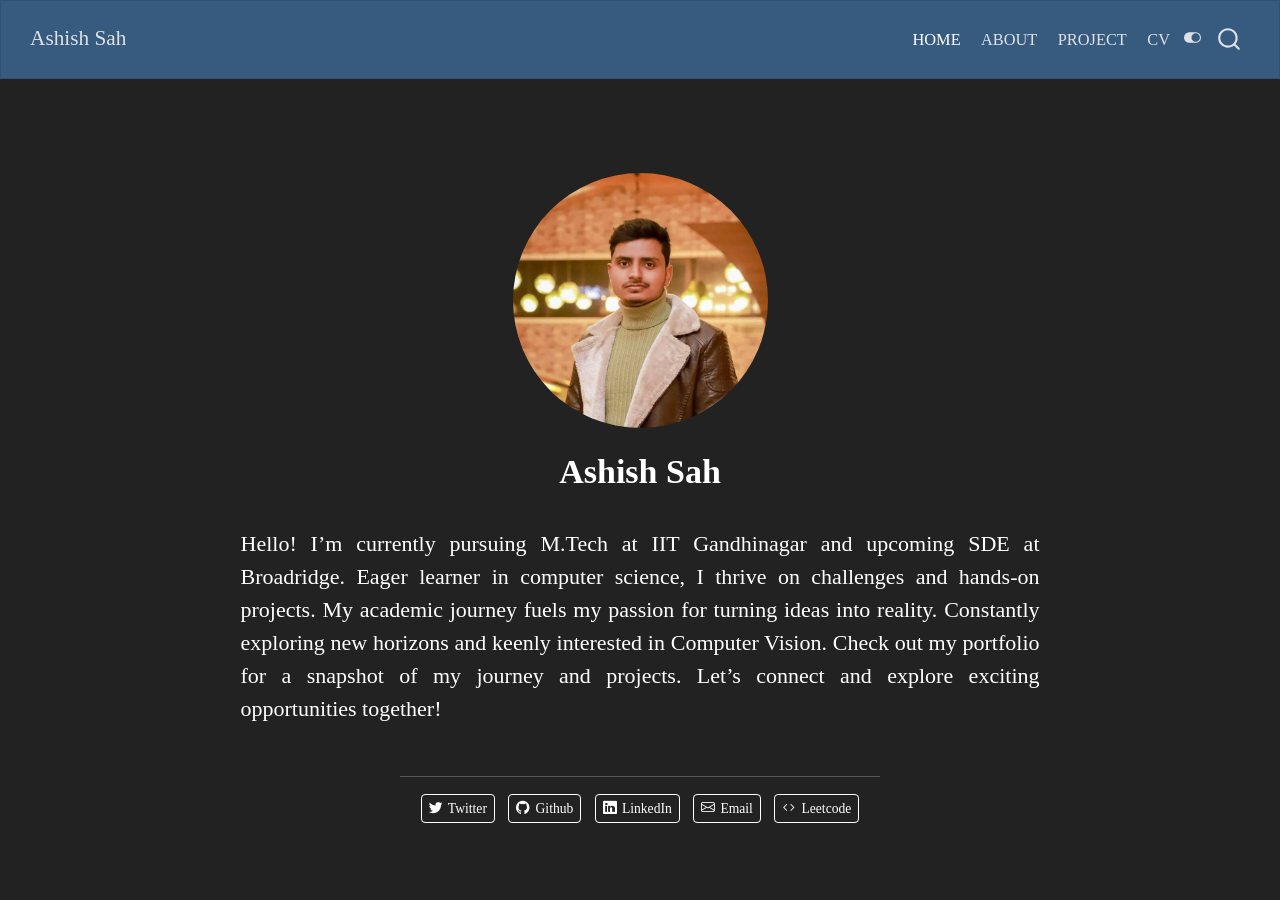
<file: docs/index.html>
<!DOCTYPE html>
<html xmlns="http://www.w3.org/1999/xhtml" lang="en" xml:lang="en"><head>

<meta charset="utf-8">
<meta name="generator" content="quarto-1.4.549">

<meta name="viewport" content="width=device-width, initial-scale=1.0, user-scalable=yes">


<title>Ashish Sah</title>
<style>
code{white-space: pre-wrap;}
span.smallcaps{font-variant: small-caps;}
div.columns{display: flex; gap: min(4vw, 1.5em);}
div.column{flex: auto; overflow-x: auto;}
div.hanging-indent{margin-left: 1.5em; text-indent: -1.5em;}
ul.task-list{list-style: none;}
ul.task-list li input[type="checkbox"] {
  width: 0.8em;
  margin: 0 0.8em 0.2em -1em; /* quarto-specific, see https://github.com/quarto-dev/quarto-cli/issues/4556 */ 
  vertical-align: middle;
}
</style>


<script src="site_libs/quarto-nav/quarto-nav.js"></script>
<script src="site_libs/quarto-nav/headroom.min.js"></script>
<script src="site_libs/clipboard/clipboard.min.js"></script>
<script src="site_libs/quarto-search/autocomplete.umd.js"></script>
<script src="site_libs/quarto-search/fuse.min.js"></script>
<script src="site_libs/quarto-search/quarto-search.js"></script>
<meta name="quarto:offset" content="./">
<script src="site_libs/quarto-html/quarto.js"></script>
<script src="site_libs/quarto-html/popper.min.js"></script>
<script src="site_libs/quarto-html/tippy.umd.min.js"></script>
<link href="site_libs/quarto-html/tippy.css" rel="stylesheet">
<link href="site_libs/quarto-html/quarto-syntax-highlighting.css" rel="stylesheet" class="quarto-color-scheme" id="quarto-text-highlighting-styles">
<link href="site_libs/quarto-html/quarto-syntax-highlighting-dark.css" rel="stylesheet" class="quarto-color-scheme quarto-color-alternate" id="quarto-text-highlighting-styles">
<script src="site_libs/bootstrap/bootstrap.min.js"></script>
<link href="site_libs/bootstrap/bootstrap-icons.css" rel="stylesheet">
<link href="site_libs/bootstrap/bootstrap.min.css" rel="stylesheet" class="quarto-color-scheme" id="quarto-bootstrap" data-mode="light">
<link href="site_libs/bootstrap/bootstrap-dark.min.css" rel="stylesheet" class="quarto-color-scheme quarto-color-alternate" id="quarto-bootstrap" data-mode="dark">
<script id="quarto-search-options" type="application/json">{
  "location": "navbar",
  "copy-button": false,
  "collapse-after": 3,
  "panel-placement": "end",
  "type": "overlay",
  "limit": 50,
  "keyboard-shortcut": [
    "f",
    "/",
    "s"
  ],
  "show-item-context": false,
  "language": {
    "search-no-results-text": "No results",
    "search-matching-documents-text": "matching documents",
    "search-copy-link-title": "Copy link to search",
    "search-hide-matches-text": "Hide additional matches",
    "search-more-match-text": "more match in this document",
    "search-more-matches-text": "more matches in this document",
    "search-clear-button-title": "Clear",
    "search-text-placeholder": "",
    "search-detached-cancel-button-title": "Cancel",
    "search-submit-button-title": "Submit",
    "search-label": "Search"
  }
}</script>


</head>

<body class="nav-fixed fullcontent">

<div id="quarto-search-results"></div>
  <header id="quarto-header" class="headroom fixed-top">
    <nav class="navbar navbar-expand-lg " data-bs-theme="dark">
      <div class="navbar-container container-fluid">
      <div class="navbar-brand-container mx-auto">
    <a class="navbar-brand" href="./index.html">
    <span class="navbar-title">Ashish Sah</span>
    </a>
  </div>
            <div id="quarto-search" class="" title="Search"></div>
          <button class="navbar-toggler" type="button" data-bs-toggle="collapse" data-bs-target="#navbarCollapse" aria-controls="navbarCollapse" aria-expanded="false" aria-label="Toggle navigation" onclick="if (window.quartoToggleHeadroom) { window.quartoToggleHeadroom(); }">
  <span class="navbar-toggler-icon"></span>
</button>
          <div class="collapse navbar-collapse" id="navbarCollapse">
            <ul class="navbar-nav navbar-nav-scroll ms-auto">
  <li class="nav-item">
    <a class="nav-link active" href="./index.html" aria-current="page"> 
<span class="menu-text">HOME</span></a>
  </li>  
  <li class="nav-item">
    <a class="nav-link" href="./about.html"> 
<span class="menu-text">ABOUT</span></a>
  </li>  
  <li class="nav-item">
    <a class="nav-link" href="./Project.html"> 
<span class="menu-text">PROJECT</span></a>
  </li>  
  <li class="nav-item">
    <a class="nav-link" href="./files/CV.pdf"> 
<span class="menu-text">CV</span></a>
  </li>  
</ul>
          </div> <!-- /navcollapse -->
          <div class="quarto-navbar-tools">
  <a href="" class="quarto-color-scheme-toggle quarto-navigation-tool  px-1" onclick="window.quartoToggleColorScheme(); return false;" title="Toggle dark mode"><i class="bi"></i></a>
</div>
      </div> <!-- /container-fluid -->
    </nav>
</header>
<!-- content -->
<div id="quarto-content" class="quarto-container page-columns page-rows-contents page-layout-article page-navbar">
<!-- sidebar -->
<!-- margin-sidebar -->
    
<!-- main -->
<div class="quarto-about-jolla content">
  <img src="files/Ashish_pic.jpg" class="about-image
  round " style="height: 15em; width: 15em;">
 <header id="title-block-header" class="quarto-title-block default">
<div class="quarto-title">
<h1 class="title">Ashish Sah</h1>
</div>
<div class="quarto-title-meta">
  </div>
</header><main class="content" id="quarto-document-content">
<div style="text-align: justify; font-size: 22px;">
<p>Hello! I’m currently pursuing M.Tech at IIT Gandhinagar and upcoming SDE at Broadridge. Eager learner in computer science, I thrive on challenges and hands-on projects. My academic journey fuels my passion for turning ideas into reality. Constantly exploring new horizons and keenly interested in Computer Vision. Check out my portfolio for a snapshot of my journey and projects. Let’s connect and explore exciting opportunities together!</p>
</div>


</main> 
  <hr class="about-sep">
   <div class="about-links">
  <a href="https://twitter.com/Ashishs36339577" class="about-link" rel="" target="">
    <i class="bi bi-twitter"></i>
     <span class="about-link-text">Twitter</span>
  </a>
  <a href="https://github.com/onlineashish" class="about-link" rel="" target="">
    <i class="bi bi-github"></i>
     <span class="about-link-text">Github</span>
  </a>
  <a href="https://www.linkedin.com/in/ashish-sah-1828b216a/" class="about-link" rel="" target="">
    <i class="bi bi-linkedin"></i>
     <span class="about-link-text">LinkedIn</span>
  </a>
  <a href="mailto:sahashish@iitgn.ac.in" class="about-link" rel="" target="">
    <i class="bi bi-envelope"></i>
     <span class="about-link-text">Email</span>
  </a>
  <a href="https://leetcode.com/codology" class="about-link" rel="" target="">
    <i class="bi bi-code"></i>
     <span class="about-link-text">Leetcode</span>
  </a>
</div>
</div>
 <!-- /main -->
<script id="quarto-html-after-body" type="application/javascript">
window.document.addEventListener("DOMContentLoaded", function (event) {
  const toggleBodyColorMode = (bsSheetEl) => {
    const mode = bsSheetEl.getAttribute("data-mode");
    const bodyEl = window.document.querySelector("body");
    if (mode === "dark") {
      bodyEl.classList.add("quarto-dark");
      bodyEl.classList.remove("quarto-light");
    } else {
      bodyEl.classList.add("quarto-light");
      bodyEl.classList.remove("quarto-dark");
    }
  }
  const toggleBodyColorPrimary = () => {
    const bsSheetEl = window.document.querySelector("link#quarto-bootstrap");
    if (bsSheetEl) {
      toggleBodyColorMode(bsSheetEl);
    }
  }
  toggleBodyColorPrimary();  
  const disableStylesheet = (stylesheets) => {
    for (let i=0; i < stylesheets.length; i++) {
      const stylesheet = stylesheets[i];
      stylesheet.rel = 'prefetch';
    }
  }
  const enableStylesheet = (stylesheets) => {
    for (let i=0; i < stylesheets.length; i++) {
      const stylesheet = stylesheets[i];
      stylesheet.rel = 'stylesheet';
    }
  }
  const manageTransitions = (selector, allowTransitions) => {
    const els = window.document.querySelectorAll(selector);
    for (let i=0; i < els.length; i++) {
      const el = els[i];
      if (allowTransitions) {
        el.classList.remove('notransition');
      } else {
        el.classList.add('notransition');
      }
    }
  }
  const toggleGiscusIfUsed = (isAlternate, darkModeDefault) => {
    const baseTheme = document.querySelector('#giscus-base-theme')?.value ?? 'light';
    const alternateTheme = document.querySelector('#giscus-alt-theme')?.value ?? 'dark';
    let newTheme = '';
    if(darkModeDefault) {
      newTheme = isAlternate ? baseTheme : alternateTheme;
    } else {
      newTheme = isAlternate ? alternateTheme : baseTheme;
    }
    const changeGiscusTheme = () => {
      // From: https://github.com/giscus/giscus/issues/336
      const sendMessage = (message) => {
        const iframe = document.querySelector('iframe.giscus-frame');
        if (!iframe) return;
        iframe.contentWindow.postMessage({ giscus: message }, 'https://giscus.app');
      }
      sendMessage({
        setConfig: {
          theme: newTheme
        }
      });
    }
    const isGiscussLoaded = window.document.querySelector('iframe.giscus-frame') !== null;
    if (isGiscussLoaded) {
      changeGiscusTheme();
    }
  }
  const toggleColorMode = (alternate) => {
    // Switch the stylesheets
    const alternateStylesheets = window.document.querySelectorAll('link.quarto-color-scheme.quarto-color-alternate');
    manageTransitions('#quarto-margin-sidebar .nav-link', false);
    if (alternate) {
      enableStylesheet(alternateStylesheets);
      for (const sheetNode of alternateStylesheets) {
        if (sheetNode.id === "quarto-bootstrap") {
          toggleBodyColorMode(sheetNode);
        }
      }
    } else {
      disableStylesheet(alternateStylesheets);
      toggleBodyColorPrimary();
    }
    manageTransitions('#quarto-margin-sidebar .nav-link', true);
    // Switch the toggles
    const toggles = window.document.querySelectorAll('.quarto-color-scheme-toggle');
    for (let i=0; i < toggles.length; i++) {
      const toggle = toggles[i];
      if (toggle) {
        if (alternate) {
          toggle.classList.add("alternate");     
        } else {
          toggle.classList.remove("alternate");
        }
      }
    }
    // Hack to workaround the fact that safari doesn't
    // properly recolor the scrollbar when toggling (#1455)
    if (navigator.userAgent.indexOf('Safari') > 0 && navigator.userAgent.indexOf('Chrome') == -1) {
      manageTransitions("body", false);
      window.scrollTo(0, 1);
      setTimeout(() => {
        window.scrollTo(0, 0);
        manageTransitions("body", true);
      }, 40);  
    }
  }
  const isFileUrl = () => { 
    return window.location.protocol === 'file:';
  }
  const hasAlternateSentinel = () => {  
    let styleSentinel = getColorSchemeSentinel();
    if (styleSentinel !== null) {
      return styleSentinel === "alternate";
    } else {
      return false;
    }
  }
  const setStyleSentinel = (alternate) => {
    const value = alternate ? "alternate" : "default";
    if (!isFileUrl()) {
      window.localStorage.setItem("quarto-color-scheme", value);
    } else {
      localAlternateSentinel = value;
    }
  }
  const getColorSchemeSentinel = () => {
    if (!isFileUrl()) {
      const storageValue = window.localStorage.getItem("quarto-color-scheme");
      return storageValue != null ? storageValue : localAlternateSentinel;
    } else {
      return localAlternateSentinel;
    }
  }
  const darkModeDefault = true;
  let localAlternateSentinel = darkModeDefault ? 'alternate' : 'default';
  // Dark / light mode switch
  window.quartoToggleColorScheme = () => {
    // Read the current dark / light value 
    let toAlternate = !hasAlternateSentinel();
    toggleColorMode(toAlternate);
    setStyleSentinel(toAlternate);
    toggleGiscusIfUsed(toAlternate, darkModeDefault);
  };
  // Ensure there is a toggle, if there isn't float one in the top right
  if (window.document.querySelector('.quarto-color-scheme-toggle') === null) {
    const a = window.document.createElement('a');
    a.classList.add('top-right');
    a.classList.add('quarto-color-scheme-toggle');
    a.href = "";
    a.onclick = function() { try { window.quartoToggleColorScheme(); } catch {} return false; };
    const i = window.document.createElement("i");
    i.classList.add('bi');
    a.appendChild(i);
    window.document.body.appendChild(a);
  }
  // Switch to dark mode if need be
  if (hasAlternateSentinel()) {
    toggleColorMode(true);
  } else {
    toggleColorMode(false);
  }
  const isCodeAnnotation = (el) => {
    for (const clz of el.classList) {
      if (clz.startsWith('code-annotation-')) {                     
        return true;
      }
    }
    return false;
  }
  const clipboard = new window.ClipboardJS('.code-copy-button', {
    text: function(trigger) {
      const codeEl = trigger.previousElementSibling.cloneNode(true);
      for (const childEl of codeEl.children) {
        if (isCodeAnnotation(childEl)) {
          childEl.remove();
        }
      }
      return codeEl.innerText;
    }
  });
  clipboard.on('success', function(e) {
    // button target
    const button = e.trigger;
    // don't keep focus
    button.blur();
    // flash "checked"
    button.classList.add('code-copy-button-checked');
    var currentTitle = button.getAttribute("title");
    button.setAttribute("title", "Copied!");
    let tooltip;
    if (window.bootstrap) {
      button.setAttribute("data-bs-toggle", "tooltip");
      button.setAttribute("data-bs-placement", "left");
      button.setAttribute("data-bs-title", "Copied!");
      tooltip = new bootstrap.Tooltip(button, 
        { trigger: "manual", 
          customClass: "code-copy-button-tooltip",
          offset: [0, -8]});
      tooltip.show();    
    }
    setTimeout(function() {
      if (tooltip) {
        tooltip.hide();
        button.removeAttribute("data-bs-title");
        button.removeAttribute("data-bs-toggle");
        button.removeAttribute("data-bs-placement");
      }
      button.setAttribute("title", currentTitle);
      button.classList.remove('code-copy-button-checked');
    }, 1000);
    // clear code selection
    e.clearSelection();
  });
  function tippyHover(el, contentFn, onTriggerFn, onUntriggerFn) {
    const config = {
      allowHTML: true,
      maxWidth: 500,
      delay: 100,
      arrow: false,
      appendTo: function(el) {
          return el.parentElement;
      },
      interactive: true,
      interactiveBorder: 10,
      theme: 'quarto',
      placement: 'bottom-start',
    };
    if (contentFn) {
      config.content = contentFn;
    }
    if (onTriggerFn) {
      config.onTrigger = onTriggerFn;
    }
    if (onUntriggerFn) {
      config.onUntrigger = onUntriggerFn;
    }
    window.tippy(el, config); 
  }
  const noterefs = window.document.querySelectorAll('a[role="doc-noteref"]');
  for (var i=0; i<noterefs.length; i++) {
    const ref = noterefs[i];
    tippyHover(ref, function() {
      // use id or data attribute instead here
      let href = ref.getAttribute('data-footnote-href') || ref.getAttribute('href');
      try { href = new URL(href).hash; } catch {}
      const id = href.replace(/^#\/?/, "");
      const note = window.document.getElementById(id);
      return note.innerHTML;
    });
  }
  const xrefs = window.document.querySelectorAll('a.quarto-xref');
  const processXRef = (id, note) => {
    // Strip column container classes
    const stripColumnClz = (el) => {
      el.classList.remove("page-full", "page-columns");
      if (el.children) {
        for (const child of el.children) {
          stripColumnClz(child);
        }
      }
    }
    stripColumnClz(note)
    if (id === null || id.startsWith('sec-')) {
      // Special case sections, only their first couple elements
      const container = document.createElement("div");
      if (note.children && note.children.length > 2) {
        container.appendChild(note.children[0].cloneNode(true));
        for (let i = 1; i < note.children.length; i++) {
          const child = note.children[i];
          if (child.tagName === "P" && child.innerText === "") {
            continue;
          } else {
            container.appendChild(child.cloneNode(true));
            break;
          }
        }
        if (window.Quarto?.typesetMath) {
          window.Quarto.typesetMath(container);
        }
        return container.innerHTML
      } else {
        if (window.Quarto?.typesetMath) {
          window.Quarto.typesetMath(note);
        }
        return note.innerHTML;
      }
    } else {
      // Remove any anchor links if they are present
      const anchorLink = note.querySelector('a.anchorjs-link');
      if (anchorLink) {
        anchorLink.remove();
      }
      if (window.Quarto?.typesetMath) {
        window.Quarto.typesetMath(note);
      }
      // TODO in 1.5, we should make sure this works without a callout special case
      if (note.classList.contains("callout")) {
        return note.outerHTML;
      } else {
        return note.innerHTML;
      }
    }
  }
  for (var i=0; i<xrefs.length; i++) {
    const xref = xrefs[i];
    tippyHover(xref, undefined, function(instance) {
      instance.disable();
      let url = xref.getAttribute('href');
      let hash = undefined; 
      if (url.startsWith('#')) {
        hash = url;
      } else {
        try { hash = new URL(url).hash; } catch {}
      }
      if (hash) {
        const id = hash.replace(/^#\/?/, "");
        const note = window.document.getElementById(id);
        if (note !== null) {
          try {
            const html = processXRef(id, note.cloneNode(true));
            instance.setContent(html);
          } finally {
            instance.enable();
            instance.show();
          }
        } else {
          // See if we can fetch this
          fetch(url.split('#')[0])
          .then(res => res.text())
          .then(html => {
            const parser = new DOMParser();
            const htmlDoc = parser.parseFromString(html, "text/html");
            const note = htmlDoc.getElementById(id);
            if (note !== null) {
              const html = processXRef(id, note);
              instance.setContent(html);
            } 
          }).finally(() => {
            instance.enable();
            instance.show();
          });
        }
      } else {
        // See if we can fetch a full url (with no hash to target)
        // This is a special case and we should probably do some content thinning / targeting
        fetch(url)
        .then(res => res.text())
        .then(html => {
          const parser = new DOMParser();
          const htmlDoc = parser.parseFromString(html, "text/html");
          const note = htmlDoc.querySelector('main.content');
          if (note !== null) {
            // This should only happen for chapter cross references
            // (since there is no id in the URL)
            // remove the first header
            if (note.children.length > 0 && note.children[0].tagName === "HEADER") {
              note.children[0].remove();
            }
            const html = processXRef(null, note);
            instance.setContent(html);
          } 
        }).finally(() => {
          instance.enable();
          instance.show();
        });
      }
    }, function(instance) {
    });
  }
      let selectedAnnoteEl;
      const selectorForAnnotation = ( cell, annotation) => {
        let cellAttr = 'data-code-cell="' + cell + '"';
        let lineAttr = 'data-code-annotation="' +  annotation + '"';
        const selector = 'span[' + cellAttr + '][' + lineAttr + ']';
        return selector;
      }
      const selectCodeLines = (annoteEl) => {
        const doc = window.document;
        const targetCell = annoteEl.getAttribute("data-target-cell");
        const targetAnnotation = annoteEl.getAttribute("data-target-annotation");
        const annoteSpan = window.document.querySelector(selectorForAnnotation(targetCell, targetAnnotation));
        const lines = annoteSpan.getAttribute("data-code-lines").split(",");
        const lineIds = lines.map((line) => {
          return targetCell + "-" + line;
        })
        let top = null;
        let height = null;
        let parent = null;
        if (lineIds.length > 0) {
            //compute the position of the single el (top and bottom and make a div)
            const el = window.document.getElementById(lineIds[0]);
            top = el.offsetTop;
            height = el.offsetHeight;
            parent = el.parentElement.parentElement;
          if (lineIds.length > 1) {
            const lastEl = window.document.getElementById(lineIds[lineIds.length - 1]);
            const bottom = lastEl.offsetTop + lastEl.offsetHeight;
            height = bottom - top;
          }
          if (top !== null && height !== null && parent !== null) {
            // cook up a div (if necessary) and position it 
            let div = window.document.getElementById("code-annotation-line-highlight");
            if (div === null) {
              div = window.document.createElement("div");
              div.setAttribute("id", "code-annotation-line-highlight");
              div.style.position = 'absolute';
              parent.appendChild(div);
            }
            div.style.top = top - 2 + "px";
            div.style.height = height + 4 + "px";
            div.style.left = 0;
            let gutterDiv = window.document.getElementById("code-annotation-line-highlight-gutter");
            if (gutterDiv === null) {
              gutterDiv = window.document.createElement("div");
              gutterDiv.setAttribute("id", "code-annotation-line-highlight-gutter");
              gutterDiv.style.position = 'absolute';
              const codeCell = window.document.getElementById(targetCell);
              const gutter = codeCell.querySelector('.code-annotation-gutter');
              gutter.appendChild(gutterDiv);
            }
            gutterDiv.style.top = top - 2 + "px";
            gutterDiv.style.height = height + 4 + "px";
          }
          selectedAnnoteEl = annoteEl;
        }
      };
      const unselectCodeLines = () => {
        const elementsIds = ["code-annotation-line-highlight", "code-annotation-line-highlight-gutter"];
        elementsIds.forEach((elId) => {
          const div = window.document.getElementById(elId);
          if (div) {
            div.remove();
          }
        });
        selectedAnnoteEl = undefined;
      };
        // Handle positioning of the toggle
    window.addEventListener(
      "resize",
      throttle(() => {
        elRect = undefined;
        if (selectedAnnoteEl) {
          selectCodeLines(selectedAnnoteEl);
        }
      }, 10)
    );
    function throttle(fn, ms) {
    let throttle = false;
    let timer;
      return (...args) => {
        if(!throttle) { // first call gets through
            fn.apply(this, args);
            throttle = true;
        } else { // all the others get throttled
            if(timer) clearTimeout(timer); // cancel #2
            timer = setTimeout(() => {
              fn.apply(this, args);
              timer = throttle = false;
            }, ms);
        }
      };
    }
      // Attach click handler to the DT
      const annoteDls = window.document.querySelectorAll('dt[data-target-cell]');
      for (const annoteDlNode of annoteDls) {
        annoteDlNode.addEventListener('click', (event) => {
          const clickedEl = event.target;
          if (clickedEl !== selectedAnnoteEl) {
            unselectCodeLines();
            const activeEl = window.document.querySelector('dt[data-target-cell].code-annotation-active');
            if (activeEl) {
              activeEl.classList.remove('code-annotation-active');
            }
            selectCodeLines(clickedEl);
            clickedEl.classList.add('code-annotation-active');
          } else {
            // Unselect the line
            unselectCodeLines();
            clickedEl.classList.remove('code-annotation-active');
          }
        });
      }
  const findCites = (el) => {
    const parentEl = el.parentElement;
    if (parentEl) {
      const cites = parentEl.dataset.cites;
      if (cites) {
        return {
          el,
          cites: cites.split(' ')
        };
      } else {
        return findCites(el.parentElement)
      }
    } else {
      return undefined;
    }
  };
  var bibliorefs = window.document.querySelectorAll('a[role="doc-biblioref"]');
  for (var i=0; i<bibliorefs.length; i++) {
    const ref = bibliorefs[i];
    const citeInfo = findCites(ref);
    if (citeInfo) {
      tippyHover(citeInfo.el, function() {
        var popup = window.document.createElement('div');
        citeInfo.cites.forEach(function(cite) {
          var citeDiv = window.document.createElement('div');
          citeDiv.classList.add('hanging-indent');
          citeDiv.classList.add('csl-entry');
          var biblioDiv = window.document.getElementById('ref-' + cite);
          if (biblioDiv) {
            citeDiv.innerHTML = biblioDiv.innerHTML;
          }
          popup.appendChild(citeDiv);
        });
        return popup.innerHTML;
      });
    }
  }
});
</script>
</div> <!-- /content -->




</body></html>
</file>
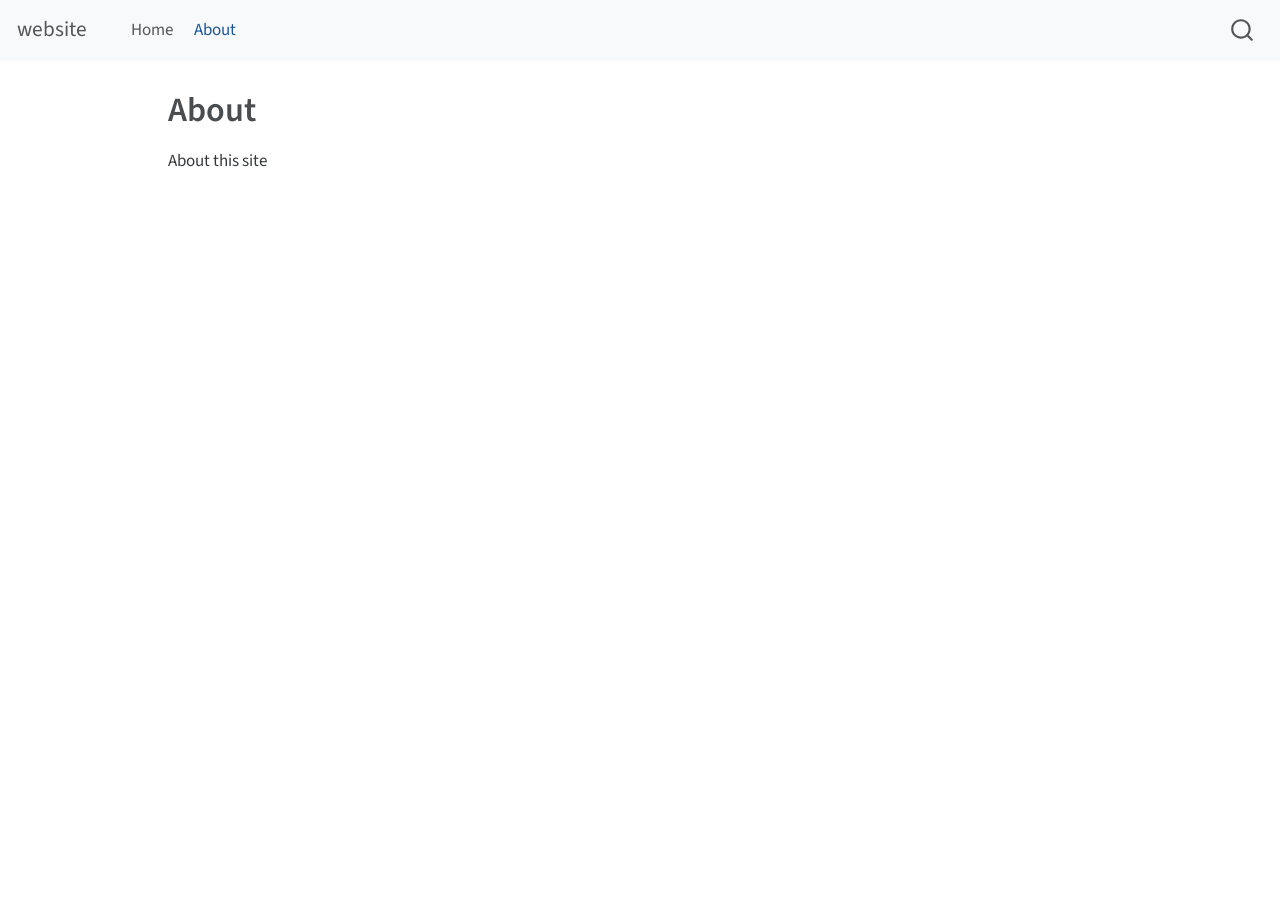
<file: _site/about.html>
<!DOCTYPE html>
<html xmlns="http://www.w3.org/1999/xhtml" lang="en" xml:lang="en"><head>

<meta charset="utf-8">
<meta name="generator" content="quarto-1.3.340">

<meta name="viewport" content="width=device-width, initial-scale=1.0, user-scalable=yes">


<title>website - About</title>
<style>
code{white-space: pre-wrap;}
span.smallcaps{font-variant: small-caps;}
div.columns{display: flex; gap: min(4vw, 1.5em);}
div.column{flex: auto; overflow-x: auto;}
div.hanging-indent{margin-left: 1.5em; text-indent: -1.5em;}
ul.task-list{list-style: none;}
ul.task-list li input[type="checkbox"] {
  width: 0.8em;
  margin: 0 0.8em 0.2em -1em; /* quarto-specific, see https://github.com/quarto-dev/quarto-cli/issues/4556 */ 
  vertical-align: middle;
}
</style>


<script src="site_libs/quarto-nav/quarto-nav.js"></script>
<script src="site_libs/quarto-nav/headroom.min.js"></script>
<script src="site_libs/clipboard/clipboard.min.js"></script>
<script src="site_libs/quarto-search/autocomplete.umd.js"></script>
<script src="site_libs/quarto-search/fuse.min.js"></script>
<script src="site_libs/quarto-search/quarto-search.js"></script>
<meta name="quarto:offset" content="./">
<script src="site_libs/quarto-html/quarto.js"></script>
<script src="site_libs/quarto-html/popper.min.js"></script>
<script src="site_libs/quarto-html/tippy.umd.min.js"></script>
<script src="site_libs/quarto-html/anchor.min.js"></script>
<link href="site_libs/quarto-html/tippy.css" rel="stylesheet">
<link href="site_libs/quarto-html/quarto-syntax-highlighting.css" rel="stylesheet" id="quarto-text-highlighting-styles">
<script src="site_libs/bootstrap/bootstrap.min.js"></script>
<link href="site_libs/bootstrap/bootstrap-icons.css" rel="stylesheet">
<link href="site_libs/bootstrap/bootstrap.min.css" rel="stylesheet" id="quarto-bootstrap" data-mode="light">
<script id="quarto-search-options" type="application/json">{
  "location": "navbar",
  "copy-button": false,
  "collapse-after": 3,
  "panel-placement": "end",
  "type": "overlay",
  "limit": 20,
  "language": {
    "search-no-results-text": "No results",
    "search-matching-documents-text": "matching documents",
    "search-copy-link-title": "Copy link to search",
    "search-hide-matches-text": "Hide additional matches",
    "search-more-match-text": "more match in this document",
    "search-more-matches-text": "more matches in this document",
    "search-clear-button-title": "Clear",
    "search-detached-cancel-button-title": "Cancel",
    "search-submit-button-title": "Submit"
  }
}</script>


<link rel="stylesheet" href="styles.css">
</head>

<body class="nav-fixed">

<div id="quarto-search-results"></div>
  <header id="quarto-header" class="headroom fixed-top">
    <nav class="navbar navbar-expand-lg navbar-dark ">
      <div class="navbar-container container-fluid">
      <div class="navbar-brand-container">
    <a class="navbar-brand" href="./index.html">
    <span class="navbar-title">website</span>
    </a>
  </div>
            <div id="quarto-search" class="" title="Search"></div>
          <button class="navbar-toggler" type="button" data-bs-toggle="collapse" data-bs-target="#navbarCollapse" aria-controls="navbarCollapse" aria-expanded="false" aria-label="Toggle navigation" onclick="if (window.quartoToggleHeadroom) { window.quartoToggleHeadroom(); }">
  <span class="navbar-toggler-icon"></span>
</button>
          <div class="collapse navbar-collapse" id="navbarCollapse">
            <ul class="navbar-nav navbar-nav-scroll me-auto">
  <li class="nav-item">
    <a class="nav-link" href="./index.html" rel="" target="">
 <span class="menu-text">Home</span></a>
  </li>  
  <li class="nav-item">
    <a class="nav-link active" href="./about.html" rel="" target="" aria-current="page">
 <span class="menu-text">About</span></a>
  </li>  
</ul>
            <div class="quarto-navbar-tools ms-auto">
</div>
          </div> <!-- /navcollapse -->
      </div> <!-- /container-fluid -->
    </nav>
</header>
<!-- content -->
<div id="quarto-content" class="quarto-container page-columns page-rows-contents page-layout-article page-navbar">
<!-- sidebar -->
<!-- margin-sidebar -->
    <div id="quarto-margin-sidebar" class="sidebar margin-sidebar">
        
    </div>
<!-- main -->
<main class="content" id="quarto-document-content">

<header id="title-block-header" class="quarto-title-block default">
<div class="quarto-title">
<h1 class="title">About</h1>
</div>



<div class="quarto-title-meta">

    
  
    
  </div>
  

</header>

<p>About this site</p>



</main> <!-- /main -->
<script id="quarto-html-after-body" type="application/javascript">
window.document.addEventListener("DOMContentLoaded", function (event) {
  const toggleBodyColorMode = (bsSheetEl) => {
    const mode = bsSheetEl.getAttribute("data-mode");
    const bodyEl = window.document.querySelector("body");
    if (mode === "dark") {
      bodyEl.classList.add("quarto-dark");
      bodyEl.classList.remove("quarto-light");
    } else {
      bodyEl.classList.add("quarto-light");
      bodyEl.classList.remove("quarto-dark");
    }
  }
  const toggleBodyColorPrimary = () => {
    const bsSheetEl = window.document.querySelector("link#quarto-bootstrap");
    if (bsSheetEl) {
      toggleBodyColorMode(bsSheetEl);
    }
  }
  toggleBodyColorPrimary();  
  const icon = "";
  const anchorJS = new window.AnchorJS();
  anchorJS.options = {
    placement: 'right',
    icon: icon
  };
  anchorJS.add('.anchored');
  const isCodeAnnotation = (el) => {
    for (const clz of el.classList) {
      if (clz.startsWith('code-annotation-')) {                     
        return true;
      }
    }
    return false;
  }
  const clipboard = new window.ClipboardJS('.code-copy-button', {
    text: function(trigger) {
      const codeEl = trigger.previousElementSibling.cloneNode(true);
      for (const childEl of codeEl.children) {
        if (isCodeAnnotation(childEl)) {
          childEl.remove();
        }
      }
      return codeEl.innerText;
    }
  });
  clipboard.on('success', function(e) {
    // button target
    const button = e.trigger;
    // don't keep focus
    button.blur();
    // flash "checked"
    button.classList.add('code-copy-button-checked');
    var currentTitle = button.getAttribute("title");
    button.setAttribute("title", "Copied!");
    let tooltip;
    if (window.bootstrap) {
      button.setAttribute("data-bs-toggle", "tooltip");
      button.setAttribute("data-bs-placement", "left");
      button.setAttribute("data-bs-title", "Copied!");
      tooltip = new bootstrap.Tooltip(button, 
        { trigger: "manual", 
          customClass: "code-copy-button-tooltip",
          offset: [0, -8]});
      tooltip.show();    
    }
    setTimeout(function() {
      if (tooltip) {
        tooltip.hide();
        button.removeAttribute("data-bs-title");
        button.removeAttribute("data-bs-toggle");
        button.removeAttribute("data-bs-placement");
      }
      button.setAttribute("title", currentTitle);
      button.classList.remove('code-copy-button-checked');
    }, 1000);
    // clear code selection
    e.clearSelection();
  });
  function tippyHover(el, contentFn) {
    const config = {
      allowHTML: true,
      content: contentFn,
      maxWidth: 500,
      delay: 100,
      arrow: false,
      appendTo: function(el) {
          return el.parentElement;
      },
      interactive: true,
      interactiveBorder: 10,
      theme: 'quarto',
      placement: 'bottom-start'
    };
    window.tippy(el, config); 
  }
  const noterefs = window.document.querySelectorAll('a[role="doc-noteref"]');
  for (var i=0; i<noterefs.length; i++) {
    const ref = noterefs[i];
    tippyHover(ref, function() {
      // use id or data attribute instead here
      let href = ref.getAttribute('data-footnote-href') || ref.getAttribute('href');
      try { href = new URL(href).hash; } catch {}
      const id = href.replace(/^#\/?/, "");
      const note = window.document.getElementById(id);
      return note.innerHTML;
    });
  }
      let selectedAnnoteEl;
      const selectorForAnnotation = ( cell, annotation) => {
        let cellAttr = 'data-code-cell="' + cell + '"';
        let lineAttr = 'data-code-annotation="' +  annotation + '"';
        const selector = 'span[' + cellAttr + '][' + lineAttr + ']';
        return selector;
      }
      const selectCodeLines = (annoteEl) => {
        const doc = window.document;
        const targetCell = annoteEl.getAttribute("data-target-cell");
        const targetAnnotation = annoteEl.getAttribute("data-target-annotation");
        const annoteSpan = window.document.querySelector(selectorForAnnotation(targetCell, targetAnnotation));
        const lines = annoteSpan.getAttribute("data-code-lines").split(",");
        const lineIds = lines.map((line) => {
          return targetCell + "-" + line;
        })
        let top = null;
        let height = null;
        let parent = null;
        if (lineIds.length > 0) {
            //compute the position of the single el (top and bottom and make a div)
            const el = window.document.getElementById(lineIds[0]);
            top = el.offsetTop;
            height = el.offsetHeight;
            parent = el.parentElement.parentElement;
          if (lineIds.length > 1) {
            const lastEl = window.document.getElementById(lineIds[lineIds.length - 1]);
            const bottom = lastEl.offsetTop + lastEl.offsetHeight;
            height = bottom - top;
          }
          if (top !== null && height !== null && parent !== null) {
            // cook up a div (if necessary) and position it 
            let div = window.document.getElementById("code-annotation-line-highlight");
            if (div === null) {
              div = window.document.createElement("div");
              div.setAttribute("id", "code-annotation-line-highlight");
              div.style.position = 'absolute';
              parent.appendChild(div);
            }
            div.style.top = top - 2 + "px";
            div.style.height = height + 4 + "px";
            let gutterDiv = window.document.getElementById("code-annotation-line-highlight-gutter");
            if (gutterDiv === null) {
              gutterDiv = window.document.createElement("div");
              gutterDiv.setAttribute("id", "code-annotation-line-highlight-gutter");
              gutterDiv.style.position = 'absolute';
              const codeCell = window.document.getElementById(targetCell);
              const gutter = codeCell.querySelector('.code-annotation-gutter');
              gutter.appendChild(gutterDiv);
            }
            gutterDiv.style.top = top - 2 + "px";
            gutterDiv.style.height = height + 4 + "px";
          }
          selectedAnnoteEl = annoteEl;
        }
      };
      const unselectCodeLines = () => {
        const elementsIds = ["code-annotation-line-highlight", "code-annotation-line-highlight-gutter"];
        elementsIds.forEach((elId) => {
          const div = window.document.getElementById(elId);
          if (div) {
            div.remove();
          }
        });
        selectedAnnoteEl = undefined;
      };
      // Attach click handler to the DT
      const annoteDls = window.document.querySelectorAll('dt[data-target-cell]');
      for (const annoteDlNode of annoteDls) {
        annoteDlNode.addEventListener('click', (event) => {
          const clickedEl = event.target;
          if (clickedEl !== selectedAnnoteEl) {
            unselectCodeLines();
            const activeEl = window.document.querySelector('dt[data-target-cell].code-annotation-active');
            if (activeEl) {
              activeEl.classList.remove('code-annotation-active');
            }
            selectCodeLines(clickedEl);
            clickedEl.classList.add('code-annotation-active');
          } else {
            // Unselect the line
            unselectCodeLines();
            clickedEl.classList.remove('code-annotation-active');
          }
        });
      }
  const findCites = (el) => {
    const parentEl = el.parentElement;
    if (parentEl) {
      const cites = parentEl.dataset.cites;
      if (cites) {
        return {
          el,
          cites: cites.split(' ')
        };
      } else {
        return findCites(el.parentElement)
      }
    } else {
      return undefined;
    }
  };
  var bibliorefs = window.document.querySelectorAll('a[role="doc-biblioref"]');
  for (var i=0; i<bibliorefs.length; i++) {
    const ref = bibliorefs[i];
    const citeInfo = findCites(ref);
    if (citeInfo) {
      tippyHover(citeInfo.el, function() {
        var popup = window.document.createElement('div');
        citeInfo.cites.forEach(function(cite) {
          var citeDiv = window.document.createElement('div');
          citeDiv.classList.add('hanging-indent');
          citeDiv.classList.add('csl-entry');
          var biblioDiv = window.document.getElementById('ref-' + cite);
          if (biblioDiv) {
            citeDiv.innerHTML = biblioDiv.innerHTML;
          }
          popup.appendChild(citeDiv);
        });
        return popup.innerHTML;
      });
    }
  }
});
</script>
</div> <!-- /content -->



</body></html>
</file>
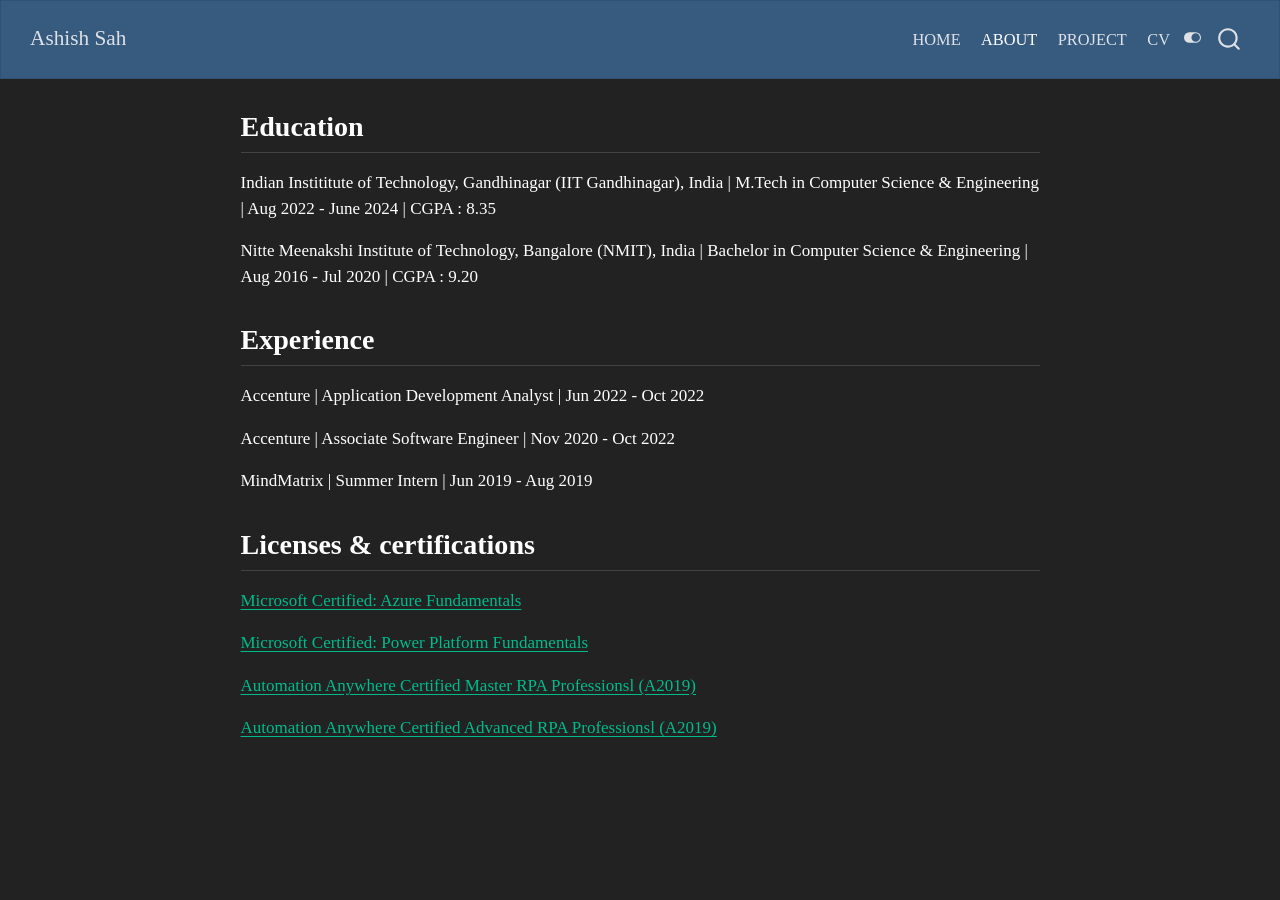
<file: docs/about.html>
<!DOCTYPE html>
<html xmlns="http://www.w3.org/1999/xhtml" lang="en" xml:lang="en"><head>

<meta charset="utf-8">
<meta name="generator" content="quarto-1.4.549">

<meta name="viewport" content="width=device-width, initial-scale=1.0, user-scalable=yes">


<title>Ashish Sah</title>
<style>
code{white-space: pre-wrap;}
span.smallcaps{font-variant: small-caps;}
div.columns{display: flex; gap: min(4vw, 1.5em);}
div.column{flex: auto; overflow-x: auto;}
div.hanging-indent{margin-left: 1.5em; text-indent: -1.5em;}
ul.task-list{list-style: none;}
ul.task-list li input[type="checkbox"] {
  width: 0.8em;
  margin: 0 0.8em 0.2em -1em; /* quarto-specific, see https://github.com/quarto-dev/quarto-cli/issues/4556 */ 
  vertical-align: middle;
}
</style>


<script src="site_libs/quarto-nav/quarto-nav.js"></script>
<script src="site_libs/quarto-nav/headroom.min.js"></script>
<script src="site_libs/clipboard/clipboard.min.js"></script>
<script src="site_libs/quarto-search/autocomplete.umd.js"></script>
<script src="site_libs/quarto-search/fuse.min.js"></script>
<script src="site_libs/quarto-search/quarto-search.js"></script>
<meta name="quarto:offset" content="./">
<script src="site_libs/quarto-html/quarto.js"></script>
<script src="site_libs/quarto-html/popper.min.js"></script>
<script src="site_libs/quarto-html/tippy.umd.min.js"></script>
<script src="site_libs/quarto-html/anchor.min.js"></script>
<link href="site_libs/quarto-html/tippy.css" rel="stylesheet">
<link href="site_libs/quarto-html/quarto-syntax-highlighting.css" rel="stylesheet" class="quarto-color-scheme" id="quarto-text-highlighting-styles">
<link href="site_libs/quarto-html/quarto-syntax-highlighting-dark.css" rel="stylesheet" class="quarto-color-scheme quarto-color-alternate" id="quarto-text-highlighting-styles">
<script src="site_libs/bootstrap/bootstrap.min.js"></script>
<link href="site_libs/bootstrap/bootstrap-icons.css" rel="stylesheet">
<link href="site_libs/bootstrap/bootstrap.min.css" rel="stylesheet" class="quarto-color-scheme" id="quarto-bootstrap" data-mode="light">
<link href="site_libs/bootstrap/bootstrap-dark.min.css" rel="stylesheet" class="quarto-color-scheme quarto-color-alternate" id="quarto-bootstrap" data-mode="dark">
<script id="quarto-search-options" type="application/json">{
  "location": "navbar",
  "copy-button": false,
  "collapse-after": 3,
  "panel-placement": "end",
  "type": "overlay",
  "limit": 50,
  "keyboard-shortcut": [
    "f",
    "/",
    "s"
  ],
  "show-item-context": false,
  "language": {
    "search-no-results-text": "No results",
    "search-matching-documents-text": "matching documents",
    "search-copy-link-title": "Copy link to search",
    "search-hide-matches-text": "Hide additional matches",
    "search-more-match-text": "more match in this document",
    "search-more-matches-text": "more matches in this document",
    "search-clear-button-title": "Clear",
    "search-text-placeholder": "",
    "search-detached-cancel-button-title": "Cancel",
    "search-submit-button-title": "Submit",
    "search-label": "Search"
  }
}</script>


</head>

<body class="nav-fixed fullcontent">

<div id="quarto-search-results"></div>
  <header id="quarto-header" class="headroom fixed-top">
    <nav class="navbar navbar-expand-lg " data-bs-theme="dark">
      <div class="navbar-container container-fluid">
      <div class="navbar-brand-container mx-auto">
    <a class="navbar-brand" href="./index.html">
    <span class="navbar-title">Ashish Sah</span>
    </a>
  </div>
            <div id="quarto-search" class="" title="Search"></div>
          <button class="navbar-toggler" type="button" data-bs-toggle="collapse" data-bs-target="#navbarCollapse" aria-controls="navbarCollapse" aria-expanded="false" aria-label="Toggle navigation" onclick="if (window.quartoToggleHeadroom) { window.quartoToggleHeadroom(); }">
  <span class="navbar-toggler-icon"></span>
</button>
          <div class="collapse navbar-collapse" id="navbarCollapse">
            <ul class="navbar-nav navbar-nav-scroll ms-auto">
  <li class="nav-item">
    <a class="nav-link" href="./index.html"> 
<span class="menu-text">HOME</span></a>
  </li>  
  <li class="nav-item">
    <a class="nav-link active" href="./about.html" aria-current="page"> 
<span class="menu-text">ABOUT</span></a>
  </li>  
  <li class="nav-item">
    <a class="nav-link" href="./Project.html"> 
<span class="menu-text">PROJECT</span></a>
  </li>  
  <li class="nav-item">
    <a class="nav-link" href="./files/CV.pdf"> 
<span class="menu-text">CV</span></a>
  </li>  
</ul>
          </div> <!-- /navcollapse -->
          <div class="quarto-navbar-tools">
  <a href="" class="quarto-color-scheme-toggle quarto-navigation-tool  px-1" onclick="window.quartoToggleColorScheme(); return false;" title="Toggle dark mode"><i class="bi"></i></a>
</div>
      </div> <!-- /container-fluid -->
    </nav>
</header>
<!-- content -->
<div id="quarto-content" class="quarto-container page-columns page-rows-contents page-layout-article page-navbar">
<!-- sidebar -->
<!-- margin-sidebar -->
    
<!-- main -->
<main class="content" id="quarto-document-content">




<!-- ---
title: "ACHIEVEMENTS"

---

• Obtained Second Rank in the University final exam in Master of
technology(M.TECH ).  
• ABCDEF -->
<section id="education" class="level2">
<h2 class="anchored" data-anchor-id="education">Education</h2>
<p>Indian Instititute of Technology, Gandhinagar (IIT Gandhinagar), India | M.Tech in Computer Science &amp; Engineering | Aug 2022 - June 2024 | CGPA : 8.35</p>
<p>Nitte Meenakshi Institute of Technology, Bangalore (NMIT), India | Bachelor in Computer Science &amp; Engineering | Aug 2016 - Jul 2020 | CGPA : 9.20</p>
</section>
<section id="experience" class="level2">
<h2 class="anchored" data-anchor-id="experience">Experience</h2>
<p>Accenture | Application Development Analyst | Jun 2022 - Oct 2022</p>
<p>Accenture | Associate Software Engineer | Nov 2020 - Oct 2022</p>
<p>MindMatrix | Summer Intern | Jun 2019 - Aug 2019</p>
</section>
<section id="licenses-certifications" class="level2">
<h2 class="anchored" data-anchor-id="licenses-certifications">Licenses &amp; certifications</h2>
<p><a href="https://www.credly.com/badges/a7555e7c-efad-4cd2-8244-f1e22f79c913?source=linked_in_profile">Microsoft Certified: Azure Fundamentals</a></p>
<p><a href="https://www.credly.com/badges/e82303f6-11fb-4436-bd6e-4ec2aad212a6?source=linked_in_profile">Microsoft Certified: Power Platform Fundamentals</a></p>
<p><a href="https://certificates.automationanywhere.com/5153c76e-b8ce-44a1-a1f7-28d7cd29dc00">Automation Anywhere Certified Master RPA Professionsl (A2019)</a></p>
<p><a href="https://certificates.automationanywhere.com/d55c87c8-9b74-4d9f-bd2a-05f8c411dce1">Automation Anywhere Certified Advanced RPA Professionsl (A2019)</a></p>


</section>

</main> <!-- /main -->
<script id="quarto-html-after-body" type="application/javascript">
window.document.addEventListener("DOMContentLoaded", function (event) {
  const toggleBodyColorMode = (bsSheetEl) => {
    const mode = bsSheetEl.getAttribute("data-mode");
    const bodyEl = window.document.querySelector("body");
    if (mode === "dark") {
      bodyEl.classList.add("quarto-dark");
      bodyEl.classList.remove("quarto-light");
    } else {
      bodyEl.classList.add("quarto-light");
      bodyEl.classList.remove("quarto-dark");
    }
  }
  const toggleBodyColorPrimary = () => {
    const bsSheetEl = window.document.querySelector("link#quarto-bootstrap");
    if (bsSheetEl) {
      toggleBodyColorMode(bsSheetEl);
    }
  }
  toggleBodyColorPrimary();  
  const disableStylesheet = (stylesheets) => {
    for (let i=0; i < stylesheets.length; i++) {
      const stylesheet = stylesheets[i];
      stylesheet.rel = 'prefetch';
    }
  }
  const enableStylesheet = (stylesheets) => {
    for (let i=0; i < stylesheets.length; i++) {
      const stylesheet = stylesheets[i];
      stylesheet.rel = 'stylesheet';
    }
  }
  const manageTransitions = (selector, allowTransitions) => {
    const els = window.document.querySelectorAll(selector);
    for (let i=0; i < els.length; i++) {
      const el = els[i];
      if (allowTransitions) {
        el.classList.remove('notransition');
      } else {
        el.classList.add('notransition');
      }
    }
  }
  const toggleGiscusIfUsed = (isAlternate, darkModeDefault) => {
    const baseTheme = document.querySelector('#giscus-base-theme')?.value ?? 'light';
    const alternateTheme = document.querySelector('#giscus-alt-theme')?.value ?? 'dark';
    let newTheme = '';
    if(darkModeDefault) {
      newTheme = isAlternate ? baseTheme : alternateTheme;
    } else {
      newTheme = isAlternate ? alternateTheme : baseTheme;
    }
    const changeGiscusTheme = () => {
      // From: https://github.com/giscus/giscus/issues/336
      const sendMessage = (message) => {
        const iframe = document.querySelector('iframe.giscus-frame');
        if (!iframe) return;
        iframe.contentWindow.postMessage({ giscus: message }, 'https://giscus.app');
      }
      sendMessage({
        setConfig: {
          theme: newTheme
        }
      });
    }
    const isGiscussLoaded = window.document.querySelector('iframe.giscus-frame') !== null;
    if (isGiscussLoaded) {
      changeGiscusTheme();
    }
  }
  const toggleColorMode = (alternate) => {
    // Switch the stylesheets
    const alternateStylesheets = window.document.querySelectorAll('link.quarto-color-scheme.quarto-color-alternate');
    manageTransitions('#quarto-margin-sidebar .nav-link', false);
    if (alternate) {
      enableStylesheet(alternateStylesheets);
      for (const sheetNode of alternateStylesheets) {
        if (sheetNode.id === "quarto-bootstrap") {
          toggleBodyColorMode(sheetNode);
        }
      }
    } else {
      disableStylesheet(alternateStylesheets);
      toggleBodyColorPrimary();
    }
    manageTransitions('#quarto-margin-sidebar .nav-link', true);
    // Switch the toggles
    const toggles = window.document.querySelectorAll('.quarto-color-scheme-toggle');
    for (let i=0; i < toggles.length; i++) {
      const toggle = toggles[i];
      if (toggle) {
        if (alternate) {
          toggle.classList.add("alternate");     
        } else {
          toggle.classList.remove("alternate");
        }
      }
    }
    // Hack to workaround the fact that safari doesn't
    // properly recolor the scrollbar when toggling (#1455)
    if (navigator.userAgent.indexOf('Safari') > 0 && navigator.userAgent.indexOf('Chrome') == -1) {
      manageTransitions("body", false);
      window.scrollTo(0, 1);
      setTimeout(() => {
        window.scrollTo(0, 0);
        manageTransitions("body", true);
      }, 40);  
    }
  }
  const isFileUrl = () => { 
    return window.location.protocol === 'file:';
  }
  const hasAlternateSentinel = () => {  
    let styleSentinel = getColorSchemeSentinel();
    if (styleSentinel !== null) {
      return styleSentinel === "alternate";
    } else {
      return false;
    }
  }
  const setStyleSentinel = (alternate) => {
    const value = alternate ? "alternate" : "default";
    if (!isFileUrl()) {
      window.localStorage.setItem("quarto-color-scheme", value);
    } else {
      localAlternateSentinel = value;
    }
  }
  const getColorSchemeSentinel = () => {
    if (!isFileUrl()) {
      const storageValue = window.localStorage.getItem("quarto-color-scheme");
      return storageValue != null ? storageValue : localAlternateSentinel;
    } else {
      return localAlternateSentinel;
    }
  }
  const darkModeDefault = true;
  let localAlternateSentinel = darkModeDefault ? 'alternate' : 'default';
  // Dark / light mode switch
  window.quartoToggleColorScheme = () => {
    // Read the current dark / light value 
    let toAlternate = !hasAlternateSentinel();
    toggleColorMode(toAlternate);
    setStyleSentinel(toAlternate);
    toggleGiscusIfUsed(toAlternate, darkModeDefault);
  };
  // Ensure there is a toggle, if there isn't float one in the top right
  if (window.document.querySelector('.quarto-color-scheme-toggle') === null) {
    const a = window.document.createElement('a');
    a.classList.add('top-right');
    a.classList.add('quarto-color-scheme-toggle');
    a.href = "";
    a.onclick = function() { try { window.quartoToggleColorScheme(); } catch {} return false; };
    const i = window.document.createElement("i");
    i.classList.add('bi');
    a.appendChild(i);
    window.document.body.appendChild(a);
  }
  // Switch to dark mode if need be
  if (hasAlternateSentinel()) {
    toggleColorMode(true);
  } else {
    toggleColorMode(false);
  }
  const icon = "";
  const anchorJS = new window.AnchorJS();
  anchorJS.options = {
    placement: 'right',
    icon: icon
  };
  anchorJS.add('.anchored');
  const isCodeAnnotation = (el) => {
    for (const clz of el.classList) {
      if (clz.startsWith('code-annotation-')) {                     
        return true;
      }
    }
    return false;
  }
  const clipboard = new window.ClipboardJS('.code-copy-button', {
    text: function(trigger) {
      const codeEl = trigger.previousElementSibling.cloneNode(true);
      for (const childEl of codeEl.children) {
        if (isCodeAnnotation(childEl)) {
          childEl.remove();
        }
      }
      return codeEl.innerText;
    }
  });
  clipboard.on('success', function(e) {
    // button target
    const button = e.trigger;
    // don't keep focus
    button.blur();
    // flash "checked"
    button.classList.add('code-copy-button-checked');
    var currentTitle = button.getAttribute("title");
    button.setAttribute("title", "Copied!");
    let tooltip;
    if (window.bootstrap) {
      button.setAttribute("data-bs-toggle", "tooltip");
      button.setAttribute("data-bs-placement", "left");
      button.setAttribute("data-bs-title", "Copied!");
      tooltip = new bootstrap.Tooltip(button, 
        { trigger: "manual", 
          customClass: "code-copy-button-tooltip",
          offset: [0, -8]});
      tooltip.show();    
    }
    setTimeout(function() {
      if (tooltip) {
        tooltip.hide();
        button.removeAttribute("data-bs-title");
        button.removeAttribute("data-bs-toggle");
        button.removeAttribute("data-bs-placement");
      }
      button.setAttribute("title", currentTitle);
      button.classList.remove('code-copy-button-checked');
    }, 1000);
    // clear code selection
    e.clearSelection();
  });
  function tippyHover(el, contentFn, onTriggerFn, onUntriggerFn) {
    const config = {
      allowHTML: true,
      maxWidth: 500,
      delay: 100,
      arrow: false,
      appendTo: function(el) {
          return el.parentElement;
      },
      interactive: true,
      interactiveBorder: 10,
      theme: 'quarto',
      placement: 'bottom-start',
    };
    if (contentFn) {
      config.content = contentFn;
    }
    if (onTriggerFn) {
      config.onTrigger = onTriggerFn;
    }
    if (onUntriggerFn) {
      config.onUntrigger = onUntriggerFn;
    }
    window.tippy(el, config); 
  }
  const noterefs = window.document.querySelectorAll('a[role="doc-noteref"]');
  for (var i=0; i<noterefs.length; i++) {
    const ref = noterefs[i];
    tippyHover(ref, function() {
      // use id or data attribute instead here
      let href = ref.getAttribute('data-footnote-href') || ref.getAttribute('href');
      try { href = new URL(href).hash; } catch {}
      const id = href.replace(/^#\/?/, "");
      const note = window.document.getElementById(id);
      return note.innerHTML;
    });
  }
  const xrefs = window.document.querySelectorAll('a.quarto-xref');
  const processXRef = (id, note) => {
    // Strip column container classes
    const stripColumnClz = (el) => {
      el.classList.remove("page-full", "page-columns");
      if (el.children) {
        for (const child of el.children) {
          stripColumnClz(child);
        }
      }
    }
    stripColumnClz(note)
    if (id === null || id.startsWith('sec-')) {
      // Special case sections, only their first couple elements
      const container = document.createElement("div");
      if (note.children && note.children.length > 2) {
        container.appendChild(note.children[0].cloneNode(true));
        for (let i = 1; i < note.children.length; i++) {
          const child = note.children[i];
          if (child.tagName === "P" && child.innerText === "") {
            continue;
          } else {
            container.appendChild(child.cloneNode(true));
            break;
          }
        }
        if (window.Quarto?.typesetMath) {
          window.Quarto.typesetMath(container);
        }
        return container.innerHTML
      } else {
        if (window.Quarto?.typesetMath) {
          window.Quarto.typesetMath(note);
        }
        return note.innerHTML;
      }
    } else {
      // Remove any anchor links if they are present
      const anchorLink = note.querySelector('a.anchorjs-link');
      if (anchorLink) {
        anchorLink.remove();
      }
      if (window.Quarto?.typesetMath) {
        window.Quarto.typesetMath(note);
      }
      // TODO in 1.5, we should make sure this works without a callout special case
      if (note.classList.contains("callout")) {
        return note.outerHTML;
      } else {
        return note.innerHTML;
      }
    }
  }
  for (var i=0; i<xrefs.length; i++) {
    const xref = xrefs[i];
    tippyHover(xref, undefined, function(instance) {
      instance.disable();
      let url = xref.getAttribute('href');
      let hash = undefined; 
      if (url.startsWith('#')) {
        hash = url;
      } else {
        try { hash = new URL(url).hash; } catch {}
      }
      if (hash) {
        const id = hash.replace(/^#\/?/, "");
        const note = window.document.getElementById(id);
        if (note !== null) {
          try {
            const html = processXRef(id, note.cloneNode(true));
            instance.setContent(html);
          } finally {
            instance.enable();
            instance.show();
          }
        } else {
          // See if we can fetch this
          fetch(url.split('#')[0])
          .then(res => res.text())
          .then(html => {
            const parser = new DOMParser();
            const htmlDoc = parser.parseFromString(html, "text/html");
            const note = htmlDoc.getElementById(id);
            if (note !== null) {
              const html = processXRef(id, note);
              instance.setContent(html);
            } 
          }).finally(() => {
            instance.enable();
            instance.show();
          });
        }
      } else {
        // See if we can fetch a full url (with no hash to target)
        // This is a special case and we should probably do some content thinning / targeting
        fetch(url)
        .then(res => res.text())
        .then(html => {
          const parser = new DOMParser();
          const htmlDoc = parser.parseFromString(html, "text/html");
          const note = htmlDoc.querySelector('main.content');
          if (note !== null) {
            // This should only happen for chapter cross references
            // (since there is no id in the URL)
            // remove the first header
            if (note.children.length > 0 && note.children[0].tagName === "HEADER") {
              note.children[0].remove();
            }
            const html = processXRef(null, note);
            instance.setContent(html);
          } 
        }).finally(() => {
          instance.enable();
          instance.show();
        });
      }
    }, function(instance) {
    });
  }
      let selectedAnnoteEl;
      const selectorForAnnotation = ( cell, annotation) => {
        let cellAttr = 'data-code-cell="' + cell + '"';
        let lineAttr = 'data-code-annotation="' +  annotation + '"';
        const selector = 'span[' + cellAttr + '][' + lineAttr + ']';
        return selector;
      }
      const selectCodeLines = (annoteEl) => {
        const doc = window.document;
        const targetCell = annoteEl.getAttribute("data-target-cell");
        const targetAnnotation = annoteEl.getAttribute("data-target-annotation");
        const annoteSpan = window.document.querySelector(selectorForAnnotation(targetCell, targetAnnotation));
        const lines = annoteSpan.getAttribute("data-code-lines").split(",");
        const lineIds = lines.map((line) => {
          return targetCell + "-" + line;
        })
        let top = null;
        let height = null;
        let parent = null;
        if (lineIds.length > 0) {
            //compute the position of the single el (top and bottom and make a div)
            const el = window.document.getElementById(lineIds[0]);
            top = el.offsetTop;
            height = el.offsetHeight;
            parent = el.parentElement.parentElement;
          if (lineIds.length > 1) {
            const lastEl = window.document.getElementById(lineIds[lineIds.length - 1]);
            const bottom = lastEl.offsetTop + lastEl.offsetHeight;
            height = bottom - top;
          }
          if (top !== null && height !== null && parent !== null) {
            // cook up a div (if necessary) and position it 
            let div = window.document.getElementById("code-annotation-line-highlight");
            if (div === null) {
              div = window.document.createElement("div");
              div.setAttribute("id", "code-annotation-line-highlight");
              div.style.position = 'absolute';
              parent.appendChild(div);
            }
            div.style.top = top - 2 + "px";
            div.style.height = height + 4 + "px";
            div.style.left = 0;
            let gutterDiv = window.document.getElementById("code-annotation-line-highlight-gutter");
            if (gutterDiv === null) {
              gutterDiv = window.document.createElement("div");
              gutterDiv.setAttribute("id", "code-annotation-line-highlight-gutter");
              gutterDiv.style.position = 'absolute';
              const codeCell = window.document.getElementById(targetCell);
              const gutter = codeCell.querySelector('.code-annotation-gutter');
              gutter.appendChild(gutterDiv);
            }
            gutterDiv.style.top = top - 2 + "px";
            gutterDiv.style.height = height + 4 + "px";
          }
          selectedAnnoteEl = annoteEl;
        }
      };
      const unselectCodeLines = () => {
        const elementsIds = ["code-annotation-line-highlight", "code-annotation-line-highlight-gutter"];
        elementsIds.forEach((elId) => {
          const div = window.document.getElementById(elId);
          if (div) {
            div.remove();
          }
        });
        selectedAnnoteEl = undefined;
      };
        // Handle positioning of the toggle
    window.addEventListener(
      "resize",
      throttle(() => {
        elRect = undefined;
        if (selectedAnnoteEl) {
          selectCodeLines(selectedAnnoteEl);
        }
      }, 10)
    );
    function throttle(fn, ms) {
    let throttle = false;
    let timer;
      return (...args) => {
        if(!throttle) { // first call gets through
            fn.apply(this, args);
            throttle = true;
        } else { // all the others get throttled
            if(timer) clearTimeout(timer); // cancel #2
            timer = setTimeout(() => {
              fn.apply(this, args);
              timer = throttle = false;
            }, ms);
        }
      };
    }
      // Attach click handler to the DT
      const annoteDls = window.document.querySelectorAll('dt[data-target-cell]');
      for (const annoteDlNode of annoteDls) {
        annoteDlNode.addEventListener('click', (event) => {
          const clickedEl = event.target;
          if (clickedEl !== selectedAnnoteEl) {
            unselectCodeLines();
            const activeEl = window.document.querySelector('dt[data-target-cell].code-annotation-active');
            if (activeEl) {
              activeEl.classList.remove('code-annotation-active');
            }
            selectCodeLines(clickedEl);
            clickedEl.classList.add('code-annotation-active');
          } else {
            // Unselect the line
            unselectCodeLines();
            clickedEl.classList.remove('code-annotation-active');
          }
        });
      }
  const findCites = (el) => {
    const parentEl = el.parentElement;
    if (parentEl) {
      const cites = parentEl.dataset.cites;
      if (cites) {
        return {
          el,
          cites: cites.split(' ')
        };
      } else {
        return findCites(el.parentElement)
      }
    } else {
      return undefined;
    }
  };
  var bibliorefs = window.document.querySelectorAll('a[role="doc-biblioref"]');
  for (var i=0; i<bibliorefs.length; i++) {
    const ref = bibliorefs[i];
    const citeInfo = findCites(ref);
    if (citeInfo) {
      tippyHover(citeInfo.el, function() {
        var popup = window.document.createElement('div');
        citeInfo.cites.forEach(function(cite) {
          var citeDiv = window.document.createElement('div');
          citeDiv.classList.add('hanging-indent');
          citeDiv.classList.add('csl-entry');
          var biblioDiv = window.document.getElementById('ref-' + cite);
          if (biblioDiv) {
            citeDiv.innerHTML = biblioDiv.innerHTML;
          }
          popup.appendChild(citeDiv);
        });
        return popup.innerHTML;
      });
    }
  }
});
</script>
</div> <!-- /content -->




</body></html>
</file>
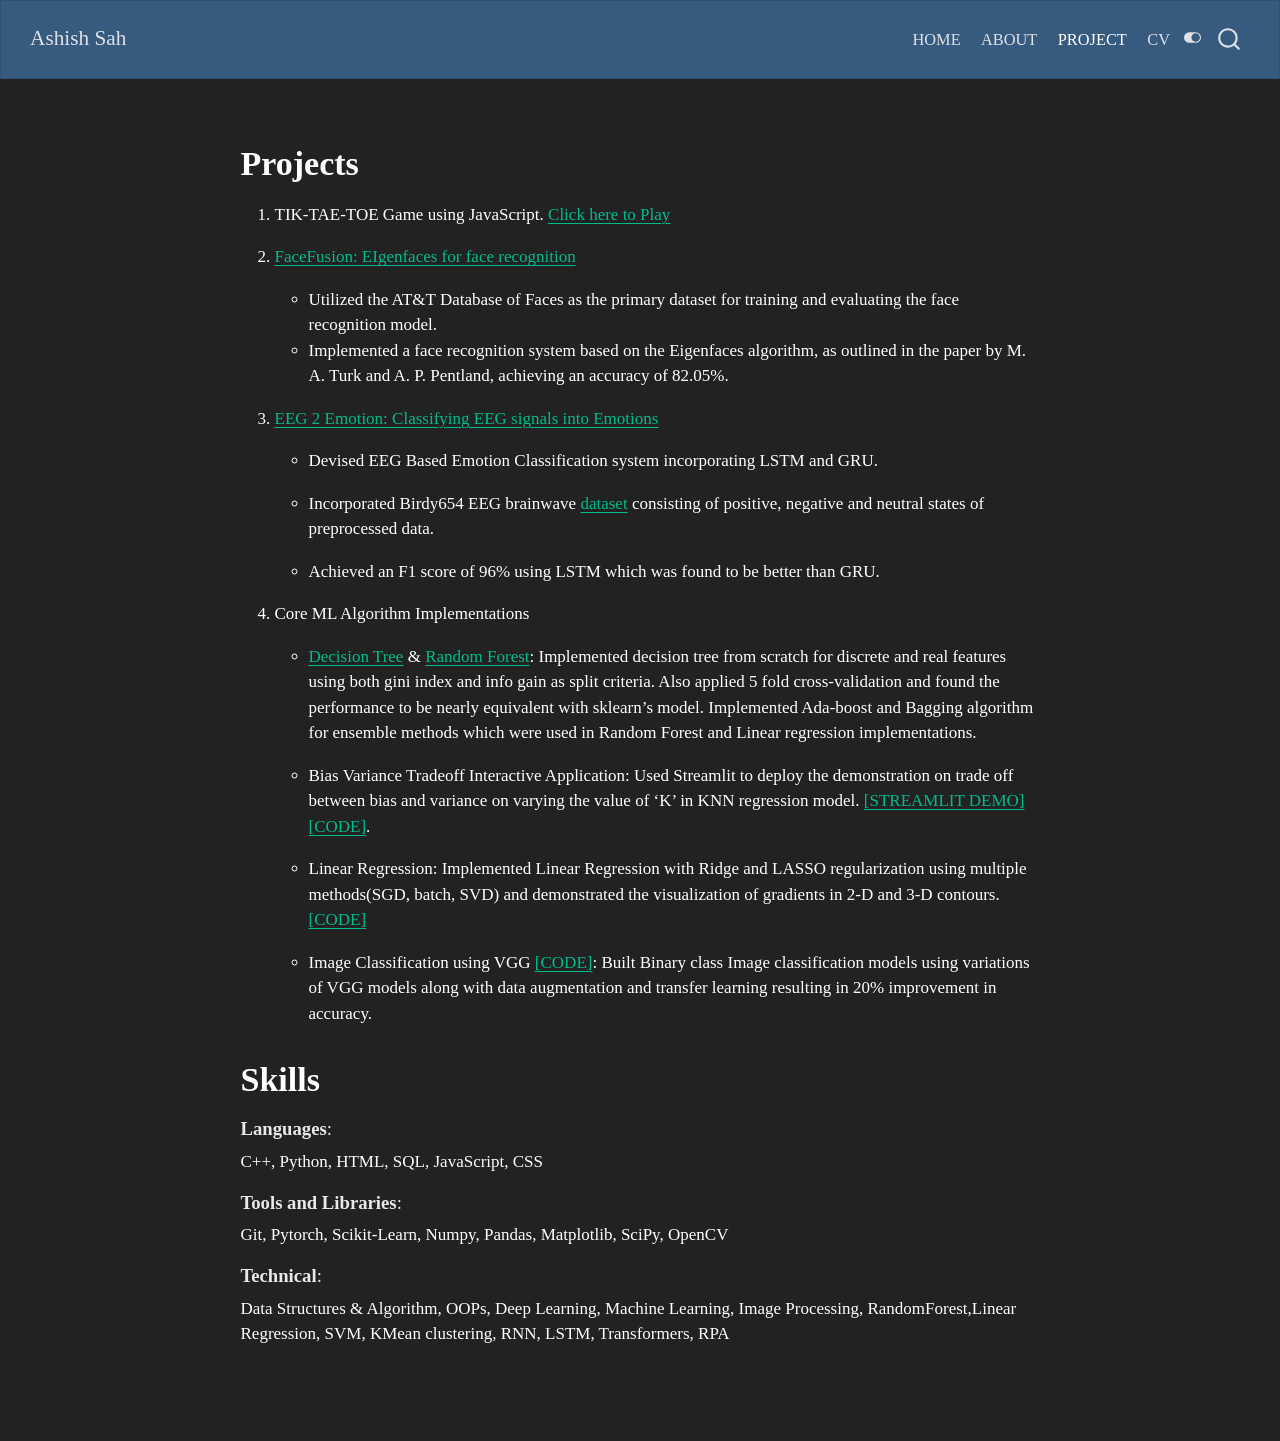
<file: docs/Project.html>
<!DOCTYPE html>
<html xmlns="http://www.w3.org/1999/xhtml" lang="en" xml:lang="en"><head>

<meta charset="utf-8">
<meta name="generator" content="quarto-1.4.549">

<meta name="viewport" content="width=device-width, initial-scale=1.0, user-scalable=yes">


<title>Ashish Sah</title>
<style>
code{white-space: pre-wrap;}
span.smallcaps{font-variant: small-caps;}
div.columns{display: flex; gap: min(4vw, 1.5em);}
div.column{flex: auto; overflow-x: auto;}
div.hanging-indent{margin-left: 1.5em; text-indent: -1.5em;}
ul.task-list{list-style: none;}
ul.task-list li input[type="checkbox"] {
  width: 0.8em;
  margin: 0 0.8em 0.2em -1em; /* quarto-specific, see https://github.com/quarto-dev/quarto-cli/issues/4556 */ 
  vertical-align: middle;
}
</style>


<script src="site_libs/quarto-nav/quarto-nav.js"></script>
<script src="site_libs/quarto-nav/headroom.min.js"></script>
<script src="site_libs/clipboard/clipboard.min.js"></script>
<script src="site_libs/quarto-search/autocomplete.umd.js"></script>
<script src="site_libs/quarto-search/fuse.min.js"></script>
<script src="site_libs/quarto-search/quarto-search.js"></script>
<meta name="quarto:offset" content="./">
<script src="site_libs/quarto-html/quarto.js"></script>
<script src="site_libs/quarto-html/popper.min.js"></script>
<script src="site_libs/quarto-html/tippy.umd.min.js"></script>
<script src="site_libs/quarto-html/anchor.min.js"></script>
<link href="site_libs/quarto-html/tippy.css" rel="stylesheet">
<link href="site_libs/quarto-html/quarto-syntax-highlighting.css" rel="stylesheet" class="quarto-color-scheme" id="quarto-text-highlighting-styles">
<link href="site_libs/quarto-html/quarto-syntax-highlighting-dark.css" rel="stylesheet" class="quarto-color-scheme quarto-color-alternate" id="quarto-text-highlighting-styles">
<script src="site_libs/bootstrap/bootstrap.min.js"></script>
<link href="site_libs/bootstrap/bootstrap-icons.css" rel="stylesheet">
<link href="site_libs/bootstrap/bootstrap.min.css" rel="stylesheet" class="quarto-color-scheme" id="quarto-bootstrap" data-mode="light">
<link href="site_libs/bootstrap/bootstrap-dark.min.css" rel="stylesheet" class="quarto-color-scheme quarto-color-alternate" id="quarto-bootstrap" data-mode="dark">
<script id="quarto-search-options" type="application/json">{
  "location": "navbar",
  "copy-button": false,
  "collapse-after": 3,
  "panel-placement": "end",
  "type": "overlay",
  "limit": 50,
  "keyboard-shortcut": [
    "f",
    "/",
    "s"
  ],
  "show-item-context": false,
  "language": {
    "search-no-results-text": "No results",
    "search-matching-documents-text": "matching documents",
    "search-copy-link-title": "Copy link to search",
    "search-hide-matches-text": "Hide additional matches",
    "search-more-match-text": "more match in this document",
    "search-more-matches-text": "more matches in this document",
    "search-clear-button-title": "Clear",
    "search-text-placeholder": "",
    "search-detached-cancel-button-title": "Cancel",
    "search-submit-button-title": "Submit",
    "search-label": "Search"
  }
}</script>


</head>

<body class="nav-fixed fullcontent">

<div id="quarto-search-results"></div>
  <header id="quarto-header" class="headroom fixed-top">
    <nav class="navbar navbar-expand-lg " data-bs-theme="dark">
      <div class="navbar-container container-fluid">
      <div class="navbar-brand-container mx-auto">
    <a class="navbar-brand" href="./index.html">
    <span class="navbar-title">Ashish Sah</span>
    </a>
  </div>
            <div id="quarto-search" class="" title="Search"></div>
          <button class="navbar-toggler" type="button" data-bs-toggle="collapse" data-bs-target="#navbarCollapse" aria-controls="navbarCollapse" aria-expanded="false" aria-label="Toggle navigation" onclick="if (window.quartoToggleHeadroom) { window.quartoToggleHeadroom(); }">
  <span class="navbar-toggler-icon"></span>
</button>
          <div class="collapse navbar-collapse" id="navbarCollapse">
            <ul class="navbar-nav navbar-nav-scroll ms-auto">
  <li class="nav-item">
    <a class="nav-link" href="./index.html"> 
<span class="menu-text">HOME</span></a>
  </li>  
  <li class="nav-item">
    <a class="nav-link" href="./about.html"> 
<span class="menu-text">ABOUT</span></a>
  </li>  
  <li class="nav-item">
    <a class="nav-link active" href="./Project.html" aria-current="page"> 
<span class="menu-text">PROJECT</span></a>
  </li>  
  <li class="nav-item">
    <a class="nav-link" href="./files/CV.pdf"> 
<span class="menu-text">CV</span></a>
  </li>  
</ul>
          </div> <!-- /navcollapse -->
          <div class="quarto-navbar-tools">
  <a href="" class="quarto-color-scheme-toggle quarto-navigation-tool  px-1" onclick="window.quartoToggleColorScheme(); return false;" title="Toggle dark mode"><i class="bi"></i></a>
</div>
      </div> <!-- /container-fluid -->
    </nav>
</header>
<!-- content -->
<div id="quarto-content" class="quarto-container page-columns page-rows-contents page-layout-article page-navbar">
<!-- sidebar -->
<!-- margin-sidebar -->
    
<!-- main -->
<main class="content" id="quarto-document-content">




<!-- ---
title: "Projects"
format: html
--- -->
<section id="projects" class="level1">
<h1>Projects</h1>
<ol type="1">
<li><p>TIK-TAE-TOE Game using JavaScript. <a href="https://onlineashish.github.io/tik-tak-toe/">Click here to Play</a></p></li>
<li><p><a href="https://github.com/onlineashish/Facerecognization-%20from-scratch">FaceFusion: EIgenfaces for face recognition</a></p>
<div class="bullet">
<ul>
<li>
Utilized the AT&amp;T Database of Faces as the primary dataset for training and evaluating the face recognition model.
</li>
<li>
Implemented a face recognition system based on the Eigenfaces algorithm, as outlined in the paper by M. A. Turk and A. P. Pentland, achieving an accuracy of 82.05%.
</li>
</ul>
</div></li>
<li><p><a href="https://github.com/onlineashish/Emotion-classification-on-EEG-brainwave-dataset">EEG 2 Emotion: Classifying EEG signals into Emotions</a></p>
<ul>
<li>
<p>Devised EEG Based Emotion Classification system incorporating LSTM and GRU.</p>
</li>
<li>
<p>Incorporated Birdy654 EEG brainwave <a href="https://www.kaggle.com/datasets/birdy654/eeg-brainwave-dataset-feeling-emotions">dataset</a> consisting of positive, negative and neutral states of preprocessed data.</p>
</li>
<li>
<p>Achieved an F1 score of 96% using LSTM which was found to be better than GRU.</p>
</li>
</ul></li>
<li><p>Core ML Algorithm Implementations</p>
<ul>
<li>
<p><a href="https://github.com/onlineashish/Decision_Tree_From_Scratch">Decision Tree</a> &amp; <a href="https://github.com/onlineashish/Random_Forest_Implementation">Random Forest</a>: Implemented decision tree from scratch for discrete and real features using both gini index and info gain as split criteria. Also applied 5 fold cross-validation and found the performance to be nearly equivalent with sklearn’s model. Implemented Ada-boost and Bagging algorithm for ensemble methods which were used in Random Forest and Linear regression implementations.</p>
</li>
<li>
<p>Bias Variance Tradeoff Interactive Application: Used Streamlit to deploy the demonstration on trade off between bias and variance on varying the value of ‘K’ in KNN regression model. <a href="https://onlineashish-streamlit-bias-variance-main-ycy7na.streamlit.app/">[STREAMLIT DEMO]</a> <a href="https://github.com/onlineashish/Streamlit-Bias-Variance">[CODE]</a>.</p>
</li>
<li>
<p>Linear Regression: Implemented Linear Regression with Ridge and LASSO regularization using multiple methods(SGD, batch, SVD) and demonstrated the visualization of gradients in 2-D and 3-D contours.<a href="https://github.com/onlineashish/Linear_Regression_Implementation_Scratch">[CODE]</a></p>
</li>
<li>
<p>Image Classification using VGG <a href="https://github.com/onlineashish/ImageClassification_VGG">[CODE]</a>: Built Binary class Image classification models using variations of VGG models along with data augmentation and transfer learning resulting in 20% improvement in accuracy.</p>
</li>
</ul></li>
</ol>
</section>
<section id="skills" class="level1">
<h1>Skills</h1>
<section id="languages" class="level5">
<h5 class="anchored" data-anchor-id="languages"><b>Languages</b>:</h5>
<p>C++, Python, HTML, SQL, JavaScript, CSS</p>
</section>
<section id="tools-and-libraries" class="level5">
<h5 class="anchored" data-anchor-id="tools-and-libraries"><b>Tools and Libraries</b>:</h5>
<p>Git, Pytorch, Scikit-Learn, Numpy, Pandas, Matplotlib, SciPy, OpenCV</p>
</section>
<section id="technical" class="level5">
<h5 class="anchored" data-anchor-id="technical"><b>Technical</b>:</h5>
<p>Data Structures &amp; Algorithm, OOPs, Deep Learning, Machine Learning, Image Processing, RandomForest,Linear Regression, SVM, KMean clustering, RNN, LSTM, Transformers, RPA</p>


</section>
</section>

</main> <!-- /main -->
<script id="quarto-html-after-body" type="application/javascript">
window.document.addEventListener("DOMContentLoaded", function (event) {
  const toggleBodyColorMode = (bsSheetEl) => {
    const mode = bsSheetEl.getAttribute("data-mode");
    const bodyEl = window.document.querySelector("body");
    if (mode === "dark") {
      bodyEl.classList.add("quarto-dark");
      bodyEl.classList.remove("quarto-light");
    } else {
      bodyEl.classList.add("quarto-light");
      bodyEl.classList.remove("quarto-dark");
    }
  }
  const toggleBodyColorPrimary = () => {
    const bsSheetEl = window.document.querySelector("link#quarto-bootstrap");
    if (bsSheetEl) {
      toggleBodyColorMode(bsSheetEl);
    }
  }
  toggleBodyColorPrimary();  
  const disableStylesheet = (stylesheets) => {
    for (let i=0; i < stylesheets.length; i++) {
      const stylesheet = stylesheets[i];
      stylesheet.rel = 'prefetch';
    }
  }
  const enableStylesheet = (stylesheets) => {
    for (let i=0; i < stylesheets.length; i++) {
      const stylesheet = stylesheets[i];
      stylesheet.rel = 'stylesheet';
    }
  }
  const manageTransitions = (selector, allowTransitions) => {
    const els = window.document.querySelectorAll(selector);
    for (let i=0; i < els.length; i++) {
      const el = els[i];
      if (allowTransitions) {
        el.classList.remove('notransition');
      } else {
        el.classList.add('notransition');
      }
    }
  }
  const toggleGiscusIfUsed = (isAlternate, darkModeDefault) => {
    const baseTheme = document.querySelector('#giscus-base-theme')?.value ?? 'light';
    const alternateTheme = document.querySelector('#giscus-alt-theme')?.value ?? 'dark';
    let newTheme = '';
    if(darkModeDefault) {
      newTheme = isAlternate ? baseTheme : alternateTheme;
    } else {
      newTheme = isAlternate ? alternateTheme : baseTheme;
    }
    const changeGiscusTheme = () => {
      // From: https://github.com/giscus/giscus/issues/336
      const sendMessage = (message) => {
        const iframe = document.querySelector('iframe.giscus-frame');
        if (!iframe) return;
        iframe.contentWindow.postMessage({ giscus: message }, 'https://giscus.app');
      }
      sendMessage({
        setConfig: {
          theme: newTheme
        }
      });
    }
    const isGiscussLoaded = window.document.querySelector('iframe.giscus-frame') !== null;
    if (isGiscussLoaded) {
      changeGiscusTheme();
    }
  }
  const toggleColorMode = (alternate) => {
    // Switch the stylesheets
    const alternateStylesheets = window.document.querySelectorAll('link.quarto-color-scheme.quarto-color-alternate');
    manageTransitions('#quarto-margin-sidebar .nav-link', false);
    if (alternate) {
      enableStylesheet(alternateStylesheets);
      for (const sheetNode of alternateStylesheets) {
        if (sheetNode.id === "quarto-bootstrap") {
          toggleBodyColorMode(sheetNode);
        }
      }
    } else {
      disableStylesheet(alternateStylesheets);
      toggleBodyColorPrimary();
    }
    manageTransitions('#quarto-margin-sidebar .nav-link', true);
    // Switch the toggles
    const toggles = window.document.querySelectorAll('.quarto-color-scheme-toggle');
    for (let i=0; i < toggles.length; i++) {
      const toggle = toggles[i];
      if (toggle) {
        if (alternate) {
          toggle.classList.add("alternate");     
        } else {
          toggle.classList.remove("alternate");
        }
      }
    }
    // Hack to workaround the fact that safari doesn't
    // properly recolor the scrollbar when toggling (#1455)
    if (navigator.userAgent.indexOf('Safari') > 0 && navigator.userAgent.indexOf('Chrome') == -1) {
      manageTransitions("body", false);
      window.scrollTo(0, 1);
      setTimeout(() => {
        window.scrollTo(0, 0);
        manageTransitions("body", true);
      }, 40);  
    }
  }
  const isFileUrl = () => { 
    return window.location.protocol === 'file:';
  }
  const hasAlternateSentinel = () => {  
    let styleSentinel = getColorSchemeSentinel();
    if (styleSentinel !== null) {
      return styleSentinel === "alternate";
    } else {
      return false;
    }
  }
  const setStyleSentinel = (alternate) => {
    const value = alternate ? "alternate" : "default";
    if (!isFileUrl()) {
      window.localStorage.setItem("quarto-color-scheme", value);
    } else {
      localAlternateSentinel = value;
    }
  }
  const getColorSchemeSentinel = () => {
    if (!isFileUrl()) {
      const storageValue = window.localStorage.getItem("quarto-color-scheme");
      return storageValue != null ? storageValue : localAlternateSentinel;
    } else {
      return localAlternateSentinel;
    }
  }
  const darkModeDefault = true;
  let localAlternateSentinel = darkModeDefault ? 'alternate' : 'default';
  // Dark / light mode switch
  window.quartoToggleColorScheme = () => {
    // Read the current dark / light value 
    let toAlternate = !hasAlternateSentinel();
    toggleColorMode(toAlternate);
    setStyleSentinel(toAlternate);
    toggleGiscusIfUsed(toAlternate, darkModeDefault);
  };
  // Ensure there is a toggle, if there isn't float one in the top right
  if (window.document.querySelector('.quarto-color-scheme-toggle') === null) {
    const a = window.document.createElement('a');
    a.classList.add('top-right');
    a.classList.add('quarto-color-scheme-toggle');
    a.href = "";
    a.onclick = function() { try { window.quartoToggleColorScheme(); } catch {} return false; };
    const i = window.document.createElement("i");
    i.classList.add('bi');
    a.appendChild(i);
    window.document.body.appendChild(a);
  }
  // Switch to dark mode if need be
  if (hasAlternateSentinel()) {
    toggleColorMode(true);
  } else {
    toggleColorMode(false);
  }
  const icon = "";
  const anchorJS = new window.AnchorJS();
  anchorJS.options = {
    placement: 'right',
    icon: icon
  };
  anchorJS.add('.anchored');
  const isCodeAnnotation = (el) => {
    for (const clz of el.classList) {
      if (clz.startsWith('code-annotation-')) {                     
        return true;
      }
    }
    return false;
  }
  const clipboard = new window.ClipboardJS('.code-copy-button', {
    text: function(trigger) {
      const codeEl = trigger.previousElementSibling.cloneNode(true);
      for (const childEl of codeEl.children) {
        if (isCodeAnnotation(childEl)) {
          childEl.remove();
        }
      }
      return codeEl.innerText;
    }
  });
  clipboard.on('success', function(e) {
    // button target
    const button = e.trigger;
    // don't keep focus
    button.blur();
    // flash "checked"
    button.classList.add('code-copy-button-checked');
    var currentTitle = button.getAttribute("title");
    button.setAttribute("title", "Copied!");
    let tooltip;
    if (window.bootstrap) {
      button.setAttribute("data-bs-toggle", "tooltip");
      button.setAttribute("data-bs-placement", "left");
      button.setAttribute("data-bs-title", "Copied!");
      tooltip = new bootstrap.Tooltip(button, 
        { trigger: "manual", 
          customClass: "code-copy-button-tooltip",
          offset: [0, -8]});
      tooltip.show();    
    }
    setTimeout(function() {
      if (tooltip) {
        tooltip.hide();
        button.removeAttribute("data-bs-title");
        button.removeAttribute("data-bs-toggle");
        button.removeAttribute("data-bs-placement");
      }
      button.setAttribute("title", currentTitle);
      button.classList.remove('code-copy-button-checked');
    }, 1000);
    // clear code selection
    e.clearSelection();
  });
  function tippyHover(el, contentFn, onTriggerFn, onUntriggerFn) {
    const config = {
      allowHTML: true,
      maxWidth: 500,
      delay: 100,
      arrow: false,
      appendTo: function(el) {
          return el.parentElement;
      },
      interactive: true,
      interactiveBorder: 10,
      theme: 'quarto',
      placement: 'bottom-start',
    };
    if (contentFn) {
      config.content = contentFn;
    }
    if (onTriggerFn) {
      config.onTrigger = onTriggerFn;
    }
    if (onUntriggerFn) {
      config.onUntrigger = onUntriggerFn;
    }
    window.tippy(el, config); 
  }
  const noterefs = window.document.querySelectorAll('a[role="doc-noteref"]');
  for (var i=0; i<noterefs.length; i++) {
    const ref = noterefs[i];
    tippyHover(ref, function() {
      // use id or data attribute instead here
      let href = ref.getAttribute('data-footnote-href') || ref.getAttribute('href');
      try { href = new URL(href).hash; } catch {}
      const id = href.replace(/^#\/?/, "");
      const note = window.document.getElementById(id);
      return note.innerHTML;
    });
  }
  const xrefs = window.document.querySelectorAll('a.quarto-xref');
  const processXRef = (id, note) => {
    // Strip column container classes
    const stripColumnClz = (el) => {
      el.classList.remove("page-full", "page-columns");
      if (el.children) {
        for (const child of el.children) {
          stripColumnClz(child);
        }
      }
    }
    stripColumnClz(note)
    if (id === null || id.startsWith('sec-')) {
      // Special case sections, only their first couple elements
      const container = document.createElement("div");
      if (note.children && note.children.length > 2) {
        container.appendChild(note.children[0].cloneNode(true));
        for (let i = 1; i < note.children.length; i++) {
          const child = note.children[i];
          if (child.tagName === "P" && child.innerText === "") {
            continue;
          } else {
            container.appendChild(child.cloneNode(true));
            break;
          }
        }
        if (window.Quarto?.typesetMath) {
          window.Quarto.typesetMath(container);
        }
        return container.innerHTML
      } else {
        if (window.Quarto?.typesetMath) {
          window.Quarto.typesetMath(note);
        }
        return note.innerHTML;
      }
    } else {
      // Remove any anchor links if they are present
      const anchorLink = note.querySelector('a.anchorjs-link');
      if (anchorLink) {
        anchorLink.remove();
      }
      if (window.Quarto?.typesetMath) {
        window.Quarto.typesetMath(note);
      }
      // TODO in 1.5, we should make sure this works without a callout special case
      if (note.classList.contains("callout")) {
        return note.outerHTML;
      } else {
        return note.innerHTML;
      }
    }
  }
  for (var i=0; i<xrefs.length; i++) {
    const xref = xrefs[i];
    tippyHover(xref, undefined, function(instance) {
      instance.disable();
      let url = xref.getAttribute('href');
      let hash = undefined; 
      if (url.startsWith('#')) {
        hash = url;
      } else {
        try { hash = new URL(url).hash; } catch {}
      }
      if (hash) {
        const id = hash.replace(/^#\/?/, "");
        const note = window.document.getElementById(id);
        if (note !== null) {
          try {
            const html = processXRef(id, note.cloneNode(true));
            instance.setContent(html);
          } finally {
            instance.enable();
            instance.show();
          }
        } else {
          // See if we can fetch this
          fetch(url.split('#')[0])
          .then(res => res.text())
          .then(html => {
            const parser = new DOMParser();
            const htmlDoc = parser.parseFromString(html, "text/html");
            const note = htmlDoc.getElementById(id);
            if (note !== null) {
              const html = processXRef(id, note);
              instance.setContent(html);
            } 
          }).finally(() => {
            instance.enable();
            instance.show();
          });
        }
      } else {
        // See if we can fetch a full url (with no hash to target)
        // This is a special case and we should probably do some content thinning / targeting
        fetch(url)
        .then(res => res.text())
        .then(html => {
          const parser = new DOMParser();
          const htmlDoc = parser.parseFromString(html, "text/html");
          const note = htmlDoc.querySelector('main.content');
          if (note !== null) {
            // This should only happen for chapter cross references
            // (since there is no id in the URL)
            // remove the first header
            if (note.children.length > 0 && note.children[0].tagName === "HEADER") {
              note.children[0].remove();
            }
            const html = processXRef(null, note);
            instance.setContent(html);
          } 
        }).finally(() => {
          instance.enable();
          instance.show();
        });
      }
    }, function(instance) {
    });
  }
      let selectedAnnoteEl;
      const selectorForAnnotation = ( cell, annotation) => {
        let cellAttr = 'data-code-cell="' + cell + '"';
        let lineAttr = 'data-code-annotation="' +  annotation + '"';
        const selector = 'span[' + cellAttr + '][' + lineAttr + ']';
        return selector;
      }
      const selectCodeLines = (annoteEl) => {
        const doc = window.document;
        const targetCell = annoteEl.getAttribute("data-target-cell");
        const targetAnnotation = annoteEl.getAttribute("data-target-annotation");
        const annoteSpan = window.document.querySelector(selectorForAnnotation(targetCell, targetAnnotation));
        const lines = annoteSpan.getAttribute("data-code-lines").split(",");
        const lineIds = lines.map((line) => {
          return targetCell + "-" + line;
        })
        let top = null;
        let height = null;
        let parent = null;
        if (lineIds.length > 0) {
            //compute the position of the single el (top and bottom and make a div)
            const el = window.document.getElementById(lineIds[0]);
            top = el.offsetTop;
            height = el.offsetHeight;
            parent = el.parentElement.parentElement;
          if (lineIds.length > 1) {
            const lastEl = window.document.getElementById(lineIds[lineIds.length - 1]);
            const bottom = lastEl.offsetTop + lastEl.offsetHeight;
            height = bottom - top;
          }
          if (top !== null && height !== null && parent !== null) {
            // cook up a div (if necessary) and position it 
            let div = window.document.getElementById("code-annotation-line-highlight");
            if (div === null) {
              div = window.document.createElement("div");
              div.setAttribute("id", "code-annotation-line-highlight");
              div.style.position = 'absolute';
              parent.appendChild(div);
            }
            div.style.top = top - 2 + "px";
            div.style.height = height + 4 + "px";
            div.style.left = 0;
            let gutterDiv = window.document.getElementById("code-annotation-line-highlight-gutter");
            if (gutterDiv === null) {
              gutterDiv = window.document.createElement("div");
              gutterDiv.setAttribute("id", "code-annotation-line-highlight-gutter");
              gutterDiv.style.position = 'absolute';
              const codeCell = window.document.getElementById(targetCell);
              const gutter = codeCell.querySelector('.code-annotation-gutter');
              gutter.appendChild(gutterDiv);
            }
            gutterDiv.style.top = top - 2 + "px";
            gutterDiv.style.height = height + 4 + "px";
          }
          selectedAnnoteEl = annoteEl;
        }
      };
      const unselectCodeLines = () => {
        const elementsIds = ["code-annotation-line-highlight", "code-annotation-line-highlight-gutter"];
        elementsIds.forEach((elId) => {
          const div = window.document.getElementById(elId);
          if (div) {
            div.remove();
          }
        });
        selectedAnnoteEl = undefined;
      };
        // Handle positioning of the toggle
    window.addEventListener(
      "resize",
      throttle(() => {
        elRect = undefined;
        if (selectedAnnoteEl) {
          selectCodeLines(selectedAnnoteEl);
        }
      }, 10)
    );
    function throttle(fn, ms) {
    let throttle = false;
    let timer;
      return (...args) => {
        if(!throttle) { // first call gets through
            fn.apply(this, args);
            throttle = true;
        } else { // all the others get throttled
            if(timer) clearTimeout(timer); // cancel #2
            timer = setTimeout(() => {
              fn.apply(this, args);
              timer = throttle = false;
            }, ms);
        }
      };
    }
      // Attach click handler to the DT
      const annoteDls = window.document.querySelectorAll('dt[data-target-cell]');
      for (const annoteDlNode of annoteDls) {
        annoteDlNode.addEventListener('click', (event) => {
          const clickedEl = event.target;
          if (clickedEl !== selectedAnnoteEl) {
            unselectCodeLines();
            const activeEl = window.document.querySelector('dt[data-target-cell].code-annotation-active');
            if (activeEl) {
              activeEl.classList.remove('code-annotation-active');
            }
            selectCodeLines(clickedEl);
            clickedEl.classList.add('code-annotation-active');
          } else {
            // Unselect the line
            unselectCodeLines();
            clickedEl.classList.remove('code-annotation-active');
          }
        });
      }
  const findCites = (el) => {
    const parentEl = el.parentElement;
    if (parentEl) {
      const cites = parentEl.dataset.cites;
      if (cites) {
        return {
          el,
          cites: cites.split(' ')
        };
      } else {
        return findCites(el.parentElement)
      }
    } else {
      return undefined;
    }
  };
  var bibliorefs = window.document.querySelectorAll('a[role="doc-biblioref"]');
  for (var i=0; i<bibliorefs.length; i++) {
    const ref = bibliorefs[i];
    const citeInfo = findCites(ref);
    if (citeInfo) {
      tippyHover(citeInfo.el, function() {
        var popup = window.document.createElement('div');
        citeInfo.cites.forEach(function(cite) {
          var citeDiv = window.document.createElement('div');
          citeDiv.classList.add('hanging-indent');
          citeDiv.classList.add('csl-entry');
          var biblioDiv = window.document.getElementById('ref-' + cite);
          if (biblioDiv) {
            citeDiv.innerHTML = biblioDiv.innerHTML;
          }
          popup.appendChild(citeDiv);
        });
        return popup.innerHTML;
      });
    }
  }
});
</script>
</div> <!-- /content -->




</body></html>
</file>
<file: docs/site_libs/quarto-html/tippy.css>
.tippy-box[data-animation=fade][data-state=hidden]{opacity:0}[data-tippy-root]{max-width:calc(100vw - 10px)}.tippy-box{position:relative;background-color:#333;color:#fff;border-radius:4px;font-size:14px;line-height:1.4;white-space:normal;outline:0;transition-property:transform,visibility,opacity}.tippy-box[data-placement^=top]>.tippy-arrow{bottom:0}.tippy-box[data-placement^=top]>.tippy-arrow:before{bottom:-7px;left:0;border-width:8px 8px 0;border-top-color:initial;transform-origin:center top}.tippy-box[data-placement^=bottom]>.tippy-arrow{top:0}.tippy-box[data-placement^=bottom]>.tippy-arrow:before{top:-7px;left:0;border-width:0 8px 8px;border-bottom-color:initial;transform-origin:center bottom}.tippy-box[data-placement^=left]>.tippy-arrow{right:0}.tippy-box[data-placement^=left]>.tippy-arrow:before{border-width:8px 0 8px 8px;border-left-color:initial;right:-7px;transform-origin:center left}.tippy-box[data-placement^=right]>.tippy-arrow{left:0}.tippy-box[data-placement^=right]>.tippy-arrow:before{left:-7px;border-width:8px 8px 8px 0;border-right-color:initial;transform-origin:center right}.tippy-box[data-inertia][data-state=visible]{transition-timing-function:cubic-bezier(.54,1.5,.38,1.11)}.tippy-arrow{width:16px;height:16px;color:#333}.tippy-arrow:before{content:"";position:absolute;border-color:transparent;border-style:solid}.tippy-content{position:relative;padding:5px 9px;z-index:1}
</file>
<file: docs/site_libs/quarto-html/quarto-syntax-highlighting.css>
/* quarto syntax highlight colors */
:root {
  --quarto-hl-ot-color: #ffa07a;
  --quarto-hl-at-color: #ffd700;
  --quarto-hl-ss-color: #abe338;
  --quarto-hl-an-color: #d4d0ab;
  --quarto-hl-fu-color: #ffd700;
  --quarto-hl-st-color: #abe338;
  --quarto-hl-cf-color: #ffa07a;
  --quarto-hl-op-color: #00e0e0;
  --quarto-hl-er-color: #dcc6e0;
  --quarto-hl-bn-color: #dcc6e0;
  --quarto-hl-al-color: #dcc6e0;
  --quarto-hl-va-color: #f5ab35;
  --quarto-hl-bu-color: #f5ab35;
  --quarto-hl-ex-color: #ffd700;
  --quarto-hl-pp-color: #dcc6e0;
  --quarto-hl-in-color: #d4d0ab;
  --quarto-hl-vs-color: #abe338;
  --quarto-hl-wa-color: #d4d0ab;
  --quarto-hl-do-color: #d4d0ab;
  --quarto-hl-im-color: #f8f8f2;
  --quarto-hl-ch-color: #abe338;
  --quarto-hl-dt-color: #dcc6e0;
  --quarto-hl-fl-color: #f5ab35;
  --quarto-hl-co-color: #d4d0ab;
  --quarto-hl-cv-color: #d4d0ab;
  --quarto-hl-cn-color: #ffa07a;
  --quarto-hl-sc-color: #00e0e0;
  --quarto-hl-dv-color: #dcc6e0;
  --quarto-hl-kw-color: #ffa07a;
}

/* other quarto variables */
:root {
  --quarto-font-monospace: SFMono-Regular, Menlo, Monaco, Consolas, "Liberation Mono", "Courier New", monospace;
}

pre > code.sourceCode > span {
  color: #f8f8f2;
}

code span {
  color: #f8f8f2;
}

code.sourceCode > span {
  color: #f8f8f2;
}

div.sourceCode,
div.sourceCode pre.sourceCode {
  color: #f8f8f2;
}

code span.ot {
  color: #ffa07a;
  font-style: inherit;
}

code span.at {
  color: #ffd700;
  font-style: inherit;
}

code span.ss {
  color: #abe338;
  font-style: inherit;
}

code span.an {
  color: #d4d0ab;
  font-style: inherit;
}

code span.fu {
  color: #ffd700;
  font-style: inherit;
}

code span.st {
  color: #abe338;
  font-style: inherit;
}

code span.cf {
  color: #ffa07a;
  font-style: inherit;
}

code span.op {
  color: #00e0e0;
  font-style: inherit;
}

code span.er {
  color: #dcc6e0;
  font-style: inherit;
}

code span.bn {
  color: #dcc6e0;
  font-style: inherit;
}

code span.al {
  color: #dcc6e0;
  font-style: inherit;
}

code span.va {
  color: #f5ab35;
  font-style: inherit;
}

code span.bu {
  color: #f5ab35;
  font-style: inherit;
}

code span.ex {
  color: #ffd700;
  font-style: inherit;
}

code span.pp {
  color: #dcc6e0;
  font-style: inherit;
}

code span.in {
  color: #d4d0ab;
  font-style: inherit;
}

code span.vs {
  color: #abe338;
  font-style: inherit;
}

code span.wa {
  color: #d4d0ab;
  font-style: italic;
}

code span.do {
  color: #d4d0ab;
  font-style: italic;
}

code span.im {
  color: #f8f8f2;
  font-style: inherit;
}

code span.ch {
  color: #abe338;
  font-style: inherit;
}

code span.dt {
  color: #dcc6e0;
  font-style: inherit;
}

code span.fl {
  color: #f5ab35;
  font-style: inherit;
}

code span.co {
  color: #d4d0ab;
  font-style: inherit;
}

code span.cv {
  color: #d4d0ab;
  font-style: italic;
}

code span.cn {
  color: #ffa07a;
  font-style: inherit;
}

code span.sc {
  color: #00e0e0;
  font-style: inherit;
}

code span.dv {
  color: #dcc6e0;
  font-style: inherit;
}

code span.kw {
  color: #ffa07a;
  font-style: inherit;
}

.prevent-inlining {
  content: "</";
}

/*# sourceMappingURL=debc5d5d77c3f9108843748ff7464032.css.map */
</file>
<file: docs/site_libs/quarto-html/quarto-syntax-highlighting-dark.css>
/* quarto syntax highlight colors */
:root {
  --quarto-hl-ot-color: #ffa07a;
  --quarto-hl-at-color: #ffd700;
  --quarto-hl-ss-color: #abe338;
  --quarto-hl-an-color: #d4d0ab;
  --quarto-hl-fu-color: #ffd700;
  --quarto-hl-st-color: #abe338;
  --quarto-hl-cf-color: #ffa07a;
  --quarto-hl-op-color: #00e0e0;
  --quarto-hl-er-color: #dcc6e0;
  --quarto-hl-bn-color: #dcc6e0;
  --quarto-hl-al-color: #dcc6e0;
  --quarto-hl-va-color: #f5ab35;
  --quarto-hl-bu-color: #f5ab35;
  --quarto-hl-ex-color: #ffd700;
  --quarto-hl-pp-color: #dcc6e0;
  --quarto-hl-in-color: #d4d0ab;
  --quarto-hl-vs-color: #abe338;
  --quarto-hl-wa-color: #d4d0ab;
  --quarto-hl-do-color: #d4d0ab;
  --quarto-hl-im-color: #f8f8f2;
  --quarto-hl-ch-color: #abe338;
  --quarto-hl-dt-color: #dcc6e0;
  --quarto-hl-fl-color: #f5ab35;
  --quarto-hl-co-color: #d4d0ab;
  --quarto-hl-cv-color: #d4d0ab;
  --quarto-hl-cn-color: #ffa07a;
  --quarto-hl-sc-color: #00e0e0;
  --quarto-hl-dv-color: #dcc6e0;
  --quarto-hl-kw-color: #ffa07a;
}

/* other quarto variables */
:root {
  --quarto-font-monospace: SFMono-Regular, Menlo, Monaco, Consolas, "Liberation Mono", "Courier New", monospace;
}

pre > code.sourceCode > span {
  color: #f8f8f2;
}

code span {
  color: #f8f8f2;
}

code.sourceCode > span {
  color: #f8f8f2;
}

div.sourceCode,
div.sourceCode pre.sourceCode {
  color: #f8f8f2;
}

code span.ot {
  color: #ffa07a;
  font-style: inherit;
}

code span.at {
  color: #ffd700;
  font-style: inherit;
}

code span.ss {
  color: #abe338;
  font-style: inherit;
}

code span.an {
  color: #d4d0ab;
  font-style: inherit;
}

code span.fu {
  color: #ffd700;
  font-style: inherit;
}

code span.st {
  color: #abe338;
  font-style: inherit;
}

code span.cf {
  color: #ffa07a;
  font-style: inherit;
}

code span.op {
  color: #00e0e0;
  font-style: inherit;
}

code span.er {
  color: #dcc6e0;
  font-style: inherit;
}

code span.bn {
  color: #dcc6e0;
  font-style: inherit;
}

code span.al {
  color: #dcc6e0;
  font-style: inherit;
}

code span.va {
  color: #f5ab35;
  font-style: inherit;
}

code span.bu {
  color: #f5ab35;
  font-style: inherit;
}

code span.ex {
  color: #ffd700;
  font-style: inherit;
}

code span.pp {
  color: #dcc6e0;
  font-style: inherit;
}

code span.in {
  color: #d4d0ab;
  font-style: inherit;
}

code span.vs {
  color: #abe338;
  font-style: inherit;
}

code span.wa {
  color: #d4d0ab;
  font-style: italic;
}

code span.do {
  color: #d4d0ab;
  font-style: italic;
}

code span.im {
  color: #f8f8f2;
  font-style: inherit;
}

code span.ch {
  color: #abe338;
  font-style: inherit;
}

code span.dt {
  color: #dcc6e0;
  font-style: inherit;
}

code span.fl {
  color: #f5ab35;
  font-style: inherit;
}

code span.co {
  color: #d4d0ab;
  font-style: inherit;
}

code span.cv {
  color: #d4d0ab;
  font-style: italic;
}

code span.cn {
  color: #ffa07a;
  font-style: inherit;
}

code span.sc {
  color: #00e0e0;
  font-style: inherit;
}

code span.dv {
  color: #dcc6e0;
  font-style: inherit;
}

code span.kw {
  color: #ffa07a;
  font-style: inherit;
}

.prevent-inlining {
  content: "</";
}

/*# sourceMappingURL=935a306eefa94366c21e1a970dddb765.css.map */
</file>
<file: _site/site_libs/quarto-html/tippy.css>
.tippy-box[data-animation=fade][data-state=hidden]{opacity:0}[data-tippy-root]{max-width:calc(100vw - 10px)}.tippy-box{position:relative;background-color:#333;color:#fff;border-radius:4px;font-size:14px;line-height:1.4;white-space:normal;outline:0;transition-property:transform,visibility,opacity}.tippy-box[data-placement^=top]>.tippy-arrow{bottom:0}.tippy-box[data-placement^=top]>.tippy-arrow:before{bottom:-7px;left:0;border-width:8px 8px 0;border-top-color:initial;transform-origin:center top}.tippy-box[data-placement^=bottom]>.tippy-arrow{top:0}.tippy-box[data-placement^=bottom]>.tippy-arrow:before{top:-7px;left:0;border-width:0 8px 8px;border-bottom-color:initial;transform-origin:center bottom}.tippy-box[data-placement^=left]>.tippy-arrow{right:0}.tippy-box[data-placement^=left]>.tippy-arrow:before{border-width:8px 0 8px 8px;border-left-color:initial;right:-7px;transform-origin:center left}.tippy-box[data-placement^=right]>.tippy-arrow{left:0}.tippy-box[data-placement^=right]>.tippy-arrow:before{left:-7px;border-width:8px 8px 8px 0;border-right-color:initial;transform-origin:center right}.tippy-box[data-inertia][data-state=visible]{transition-timing-function:cubic-bezier(.54,1.5,.38,1.11)}.tippy-arrow{width:16px;height:16px;color:#333}.tippy-arrow:before{content:"";position:absolute;border-color:transparent;border-style:solid}.tippy-content{position:relative;padding:5px 9px;z-index:1}
</file>
<file: _site/site_libs/quarto-html/quarto-syntax-highlighting.css>
/* quarto syntax highlight colors */
:root {
  --quarto-hl-ot-color: #003B4F;
  --quarto-hl-at-color: #657422;
  --quarto-hl-ss-color: #20794D;
  --quarto-hl-an-color: #5E5E5E;
  --quarto-hl-fu-color: #4758AB;
  --quarto-hl-st-color: #20794D;
  --quarto-hl-cf-color: #003B4F;
  --quarto-hl-op-color: #5E5E5E;
  --quarto-hl-er-color: #AD0000;
  --quarto-hl-bn-color: #AD0000;
  --quarto-hl-al-color: #AD0000;
  --quarto-hl-va-color: #111111;
  --quarto-hl-bu-color: inherit;
  --quarto-hl-ex-color: inherit;
  --quarto-hl-pp-color: #AD0000;
  --quarto-hl-in-color: #5E5E5E;
  --quarto-hl-vs-color: #20794D;
  --quarto-hl-wa-color: #5E5E5E;
  --quarto-hl-do-color: #5E5E5E;
  --quarto-hl-im-color: #00769E;
  --quarto-hl-ch-color: #20794D;
  --quarto-hl-dt-color: #AD0000;
  --quarto-hl-fl-color: #AD0000;
  --quarto-hl-co-color: #5E5E5E;
  --quarto-hl-cv-color: #5E5E5E;
  --quarto-hl-cn-color: #8f5902;
  --quarto-hl-sc-color: #5E5E5E;
  --quarto-hl-dv-color: #AD0000;
  --quarto-hl-kw-color: #003B4F;
}

/* other quarto variables */
:root {
  --quarto-font-monospace: SFMono-Regular, Menlo, Monaco, Consolas, "Liberation Mono", "Courier New", monospace;
}

pre > code.sourceCode > span {
  color: #003B4F;
}

code span {
  color: #003B4F;
}

code.sourceCode > span {
  color: #003B4F;
}

div.sourceCode,
div.sourceCode pre.sourceCode {
  color: #003B4F;
}

code span.ot {
  color: #003B4F;
  font-style: inherit;
}

code span.at {
  color: #657422;
  font-style: inherit;
}

code span.ss {
  color: #20794D;
  font-style: inherit;
}

code span.an {
  color: #5E5E5E;
  font-style: inherit;
}

code span.fu {
  color: #4758AB;
  font-style: inherit;
}

code span.st {
  color: #20794D;
  font-style: inherit;
}

code span.cf {
  color: #003B4F;
  font-style: inherit;
}

code span.op {
  color: #5E5E5E;
  font-style: inherit;
}

code span.er {
  color: #AD0000;
  font-style: inherit;
}

code span.bn {
  color: #AD0000;
  font-style: inherit;
}

code span.al {
  color: #AD0000;
  font-style: inherit;
}

code span.va {
  color: #111111;
  font-style: inherit;
}

code span.bu {
  font-style: inherit;
}

code span.ex {
  font-style: inherit;
}

code span.pp {
  color: #AD0000;
  font-style: inherit;
}

code span.in {
  color: #5E5E5E;
  font-style: inherit;
}

code span.vs {
  color: #20794D;
  font-style: inherit;
}

code span.wa {
  color: #5E5E5E;
  font-style: italic;
}

code span.do {
  color: #5E5E5E;
  font-style: italic;
}

code span.im {
  color: #00769E;
  font-style: inherit;
}

code span.ch {
  color: #20794D;
  font-style: inherit;
}

code span.dt {
  color: #AD0000;
  font-style: inherit;
}

code span.fl {
  color: #AD0000;
  font-style: inherit;
}

code span.co {
  color: #5E5E5E;
  font-style: inherit;
}

code span.cv {
  color: #5E5E5E;
  font-style: italic;
}

code span.cn {
  color: #8f5902;
  font-style: inherit;
}

code span.sc {
  color: #5E5E5E;
  font-style: inherit;
}

code span.dv {
  color: #AD0000;
  font-style: inherit;
}

code span.kw {
  color: #003B4F;
  font-style: inherit;
}

.prevent-inlining {
  content: "</";
}

/*# sourceMappingURL=debc5d5d77c3f9108843748ff7464032.css.map */
</file>
<file: _site/styles.css>
/* css styles */
</file>
